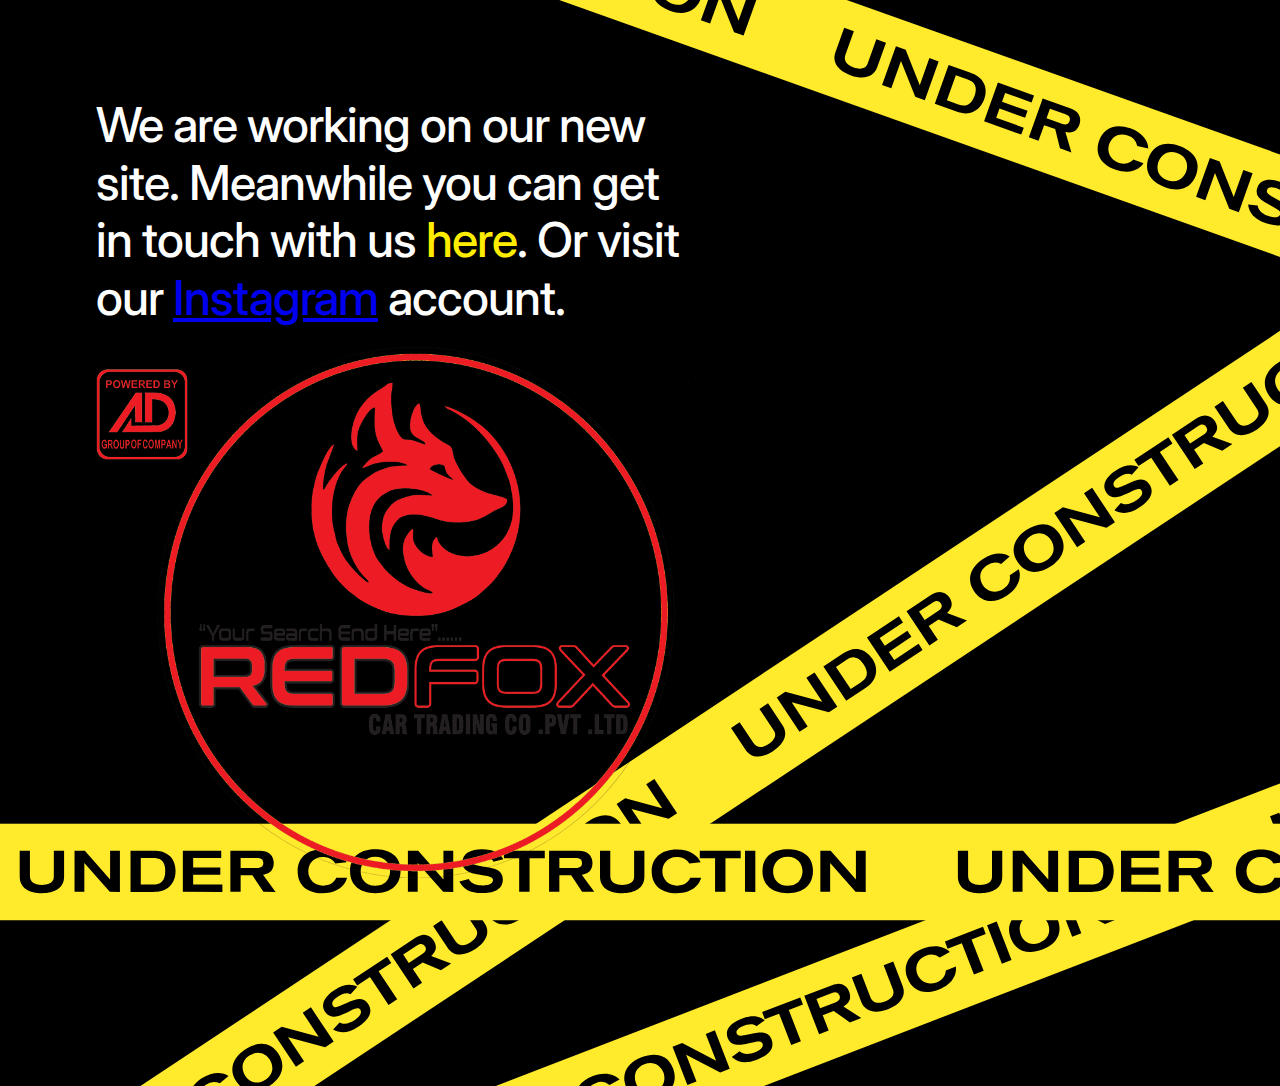
<file: index.html>
<!DOCTYPE html>
<html>

<head>
  <meta charset="utf-8">
  <meta name="viewport" content="width=device-width,initial-scale=1">
  <meta name="generator" content="RSD 5.0.3519 - Trial Version">
  <title>index</title>
  <link rel="stylesheet" href="framework/vanillacss/css/vanillacss.min.css">
  <link rel="stylesheet" href="framework/vanillacss/css/wireframe.min.css">
  <script>document.createElement( "picture" );</script>
  <script class="picturefill" async="async" src="framework/vanillacss/js/picturefill.min.js"></script>
  <link rel="stylesheet" href="https://fonts.googleapis.com/css?family=DM+Mono:500%7CDM+Sans%7CInter:500%7CJost:300,400,500">
  <link rel="stylesheet" href="styles/customizations/main.css">
</head>

<body>
  <section class="container hero-page-1">
    <div class="container container-text-page-1">
      <h1 class="heading-page-1"><span class="heading-text-1">We are working on our new site. Meanwhile you can get in touch with us <a title="" href="" class="heading-text-3">here</a>. Or visit our <a title="" href="" class="heading-text-2"></a><a title="" href="https://www.instagram.com/redfox_cars/">Instagram</a> account.</span><br></h1><div class="responsive-picture picture-1">
        <picture>
          <img alt="Placeholder Picture" width="1000" height="1106" src="./pictures/RFPNG.png" loading="lazy">
        </picture>
      </div>
    </div>
  </section>
  <script src="framework/vanillacss/js/jquery.min.js"></script>
  <script src="framework/vanillacss/js/outofview.js"></script>
</body>

</html>
</file>
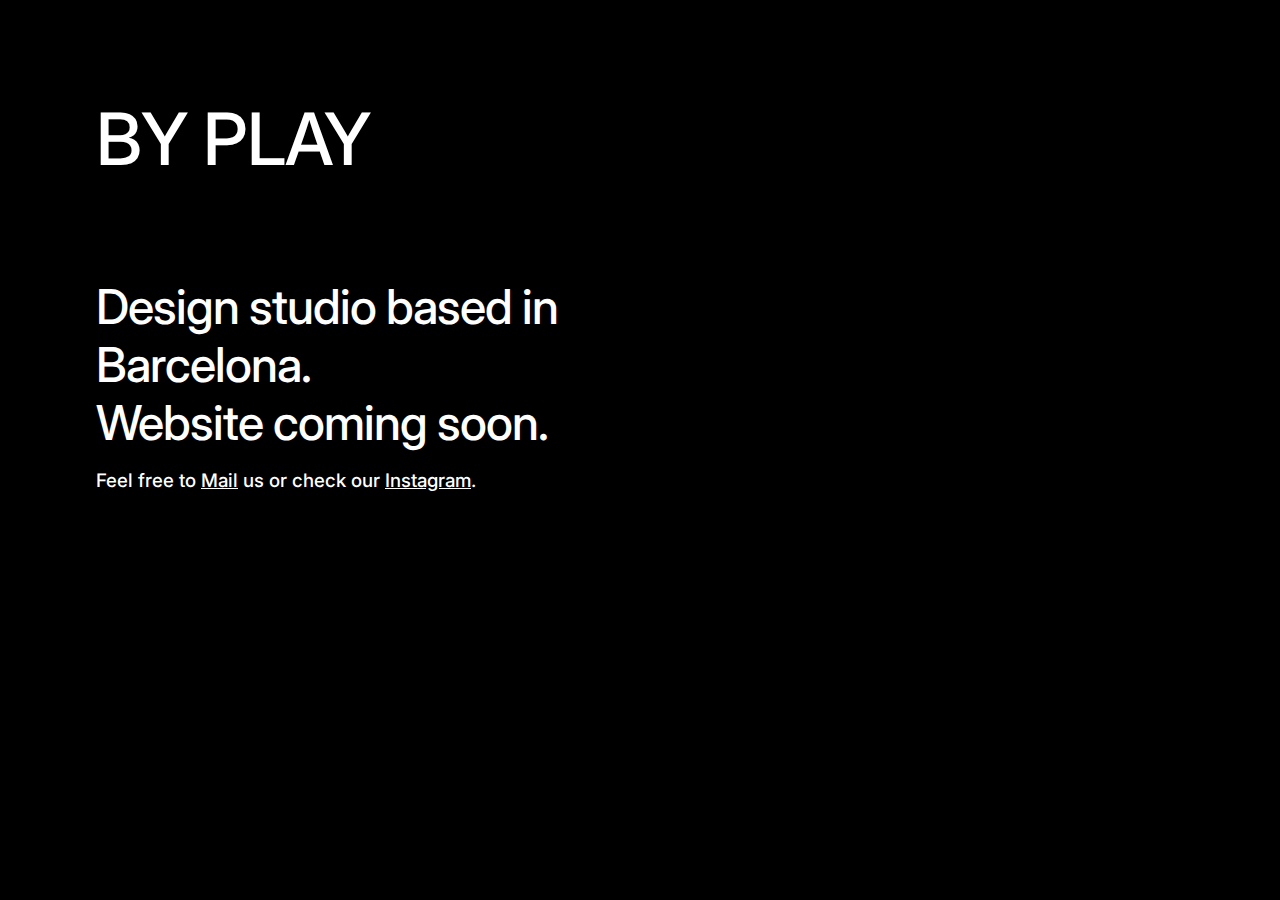
<file: page-2.html>
<!DOCTYPE html>
<html>

<head>
  <meta charset="utf-8">
  <meta name="viewport" content="width=device-width,initial-scale=1">
  <meta name="generator" content="RSD 5.0.3519 - Trial Version">
  <title>Page-2</title>
  <link rel="stylesheet" href="framework/vanillacss/css/vanillacss.min.css">
  <link rel="stylesheet" href="framework/vanillacss/css/wireframe.min.css">
  <script>document.createElement( "picture" );</script>
  <script class="picturefill" async="async" src="framework/vanillacss/js/picturefill.min.js"></script>
  <link rel="stylesheet" href="https://fonts.googleapis.com/css?family=DM+Mono:500%7CDM+Sans%7CInter:500%7CJost:300,400,500">
  <link rel="stylesheet" href="styles/customizations/main.css">
</head>

<body>
  <section class="container hero-page-2">
    <div class="container container-text-page-2">
      <h1 class="hero-heading-page-2"><span class="heading-text-1">BY PLAY</span><br></h1>
      <h2 class="hero-subheading-page-2">Design studio based in Barcelona.<br>Website coming soon.<br></h2>
      <h3 class="hero-text-page-2">Feel free to <a title="" href="" class="heading-text-4">Mail</a> us or check our <a title="" href="" class="heading-text-5">Instagram</a>.</h3>
    </div>
  </section>
  <script src="framework/vanillacss/js/jquery.min.js"></script>
  <script src="framework/vanillacss/js/outofview.js"></script>
</body>

</html>
</file>
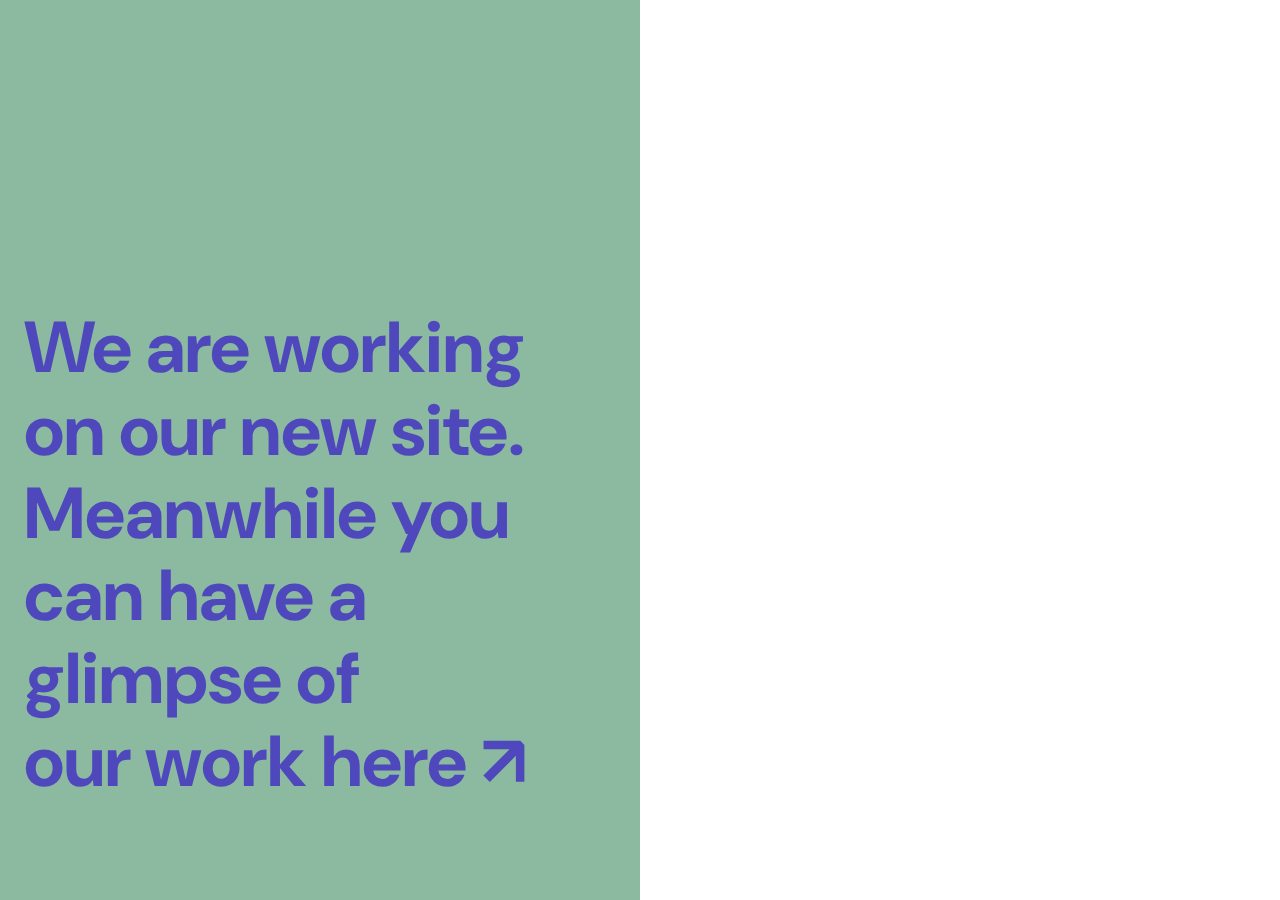
<file: page-3.html>
<!DOCTYPE html>
<html>

<head>
  <meta charset="utf-8">
  <meta name="viewport" content="width=device-width,initial-scale=1">
  <meta name="generator" content="RSD 5.0.3519 - Trial Version">
  <title>Page-3</title>
  <link rel="stylesheet" href="framework/vanillacss/css/vanillacss.min.css">
  <link rel="stylesheet" href="framework/vanillacss/css/wireframe.min.css">
  <script>document.createElement( "picture" );</script>
  <script class="picturefill" async="async" src="framework/vanillacss/js/picturefill.min.js"></script>
  <link rel="stylesheet" href="https://fonts.googleapis.com/css?family=DM+Mono:500%7CDM+Sans%7CInter:500%7CJost:300,400,500">
  <link rel="stylesheet" href="styles/customizations/main.css">
</head>

<body>
  <main class="container neutral-hero-container-right">
    <div class="container content-hero-page-3">
      <div class="container neutral-content-wrapper">
        <h1 class="hero-heading-page-3">We are working <br>on our new site. Meanwhile you can have a glimpse of<br>our work here ↗ <br></h1>
      </div>
    </div>
    <div class="container image-hero-1"></div>
  </main>
  <script src="framework/vanillacss/js/jquery.min.js"></script>
  <script src="framework/vanillacss/js/outofview.js"></script>
</body>

</html>
</file>
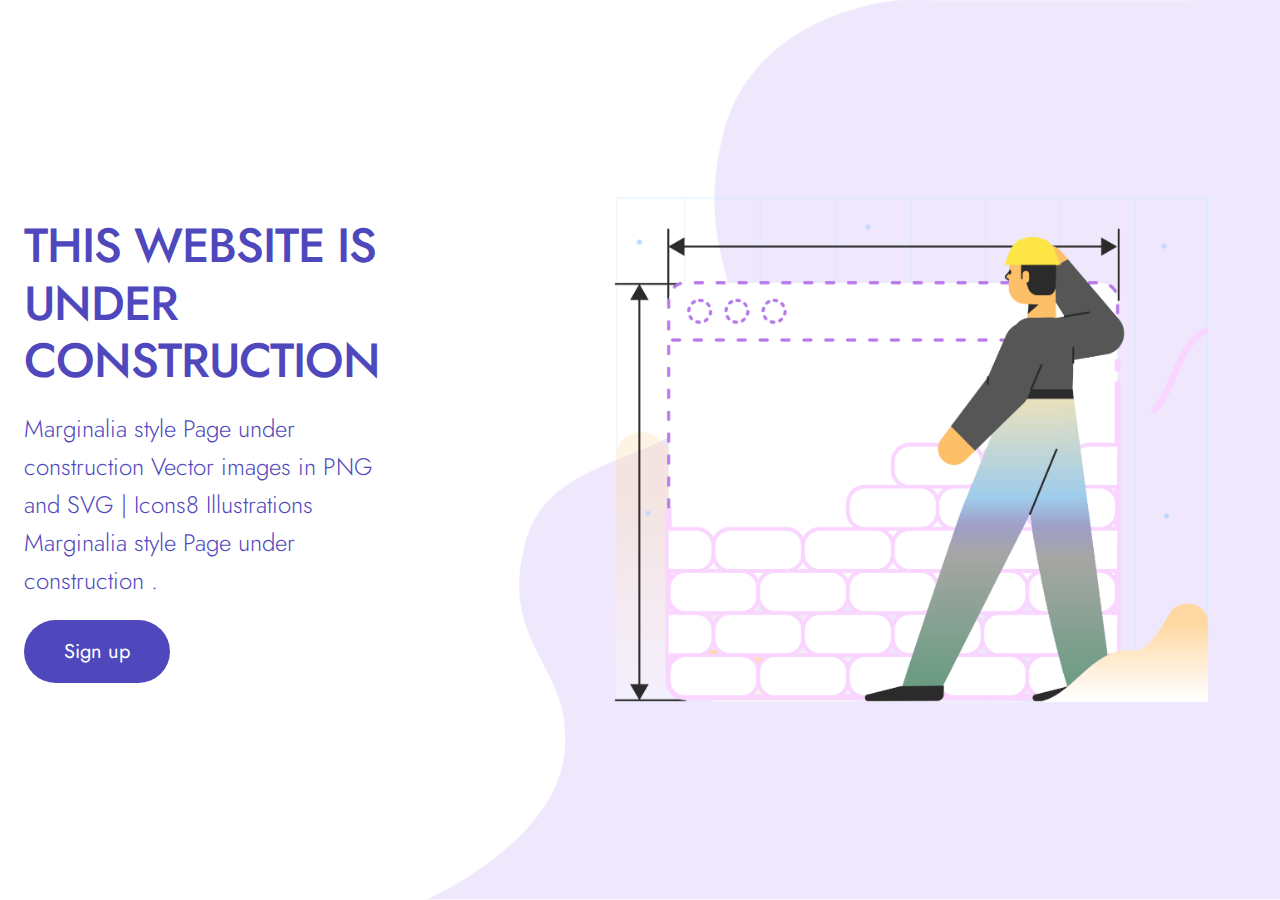
<file: page-5.html>
<!DOCTYPE html>
<html>

<head>
  <meta charset="utf-8">
  <meta name="viewport" content="width=device-width,initial-scale=1">
  <meta name="generator" content="RSD 5.0.3519 - Trial Version">
  <title>Page-5</title>
  <link rel="stylesheet" href="framework/vanillacss/css/vanillacss.min.css">
  <link rel="stylesheet" href="framework/vanillacss/css/wireframe.min.css">
  <script>document.createElement( "picture" );</script>
  <script class="picturefill" async="async" src="framework/vanillacss/js/picturefill.min.js"></script>
  <link rel="stylesheet" href="https://fonts.googleapis.com/css?family=DM+Mono:500%7CDM+Sans%7CInter:500%7CJost:300,400,500">
  <link rel="stylesheet" href="styles/customizations/main.css">
</head>

<body>
  <main class="container hero-container-5">
    <div class="container content-hero">
      <div class="container content-wrapper">
        <h1 class="heading-page-5">THIS WEBSITE IS <br>UNDER CONSTRUCTION<br></h1>
        <h2 class="subheading-page-5">Marginalia style Page under construction Vector images in PNG and SVG | Icons8 Illustrations Marginalia style Page under construction .</h2><a class="link-button button-link-1" role="button" href="#">Sign up</a>
      </div>
    </div>
    <div class="container image-hero-5"></div>
  </main>
  <script src="framework/vanillacss/js/jquery.min.js"></script>
  <script src="framework/vanillacss/js/outofview.js"></script>
</body>

</html>
</file>
<file: styles/customizations/main.css>
/* Text Elements */

h1 span.heading-text-1 {
  color: #fff;
}

h1 a.heading-text-2 {
  color: #ffed00;
  text-decoration: none;
}

h1 a.heading-text-3 {
  color: #ffed00;
  text-decoration: none;
}

h1.heading-page-1 {
  margin-top: 0;
  margin-bottom: 0;
  color: #000;
  text-shadow: #000 2px 2px 0;
  letter-spacing: -1px;
  font-weight: 500;
  font-size: 48px;
  font-family: 'Inter', sans-serif;
  line-height: 1.2;
}

h1.hero-heading-page-2 {
  margin-top: 0;
  margin-bottom: 0;
  color: #000;
  text-shadow: #000 2px 2px 0;
  letter-spacing: -1px;
  font-weight: 500;
  font-size: 72px;
  font-family: 'Inter', sans-serif;
  line-height: 1.2;
}

h1.hero-heading-page-3 {
  color: #4f48bd;
  font-size: 72px;
  font-family: 'DM Sans', sans-serif;
}

h1.hero-heading-page-4 {
  color: #fff;
  text-align: center;
  text-transform: uppercase;
  font-weight: 500;
  font-size: 72px;
  font-family: 'DM Mono', cursive;
}

h1.heading-page-5 {
  margin-top: 0;
  margin-bottom: 0;
  color: #4f48bd;
  letter-spacing: -1px;
  font-weight: 500;
  font-size: 48px;
  font-family: 'Jost', sans-serif;
  line-height: 1.2;
}

h2.hero-subheading-page-2 {
  margin-top: 96px;
  margin-bottom: 0;
  color: #fff;
  letter-spacing: -1px;
  font-weight: 500;
  font-size: 48px;
  font-family: 'Inter', 'Helvetica Neue', Helvetica, Arial, sans-serif;
  line-height: 1.2;
}

h2.subheading-page-5 {
  color: #4f48bd;
  font-weight: 300;
  font-family: 'Jost', sans-serif;
  line-height: 38px;
}

h3 a.heading-text-4 {
  color: #fff;
}

h3 a.heading-text-5 {
  color: #fff;
}

h3.hero-text-page-2 {
  color: #fff;
  font-weight: 500;
  font-family: 'Inter', sans-serif;
}

a.link-text.text-link-corner {
  position: static;
  top: 100px;
  color: #fff;
  text-decoration: none;
  text-transform: uppercase;
  font-size: 48px;
  font-family: 'DM Mono', cursive;
}

a.link-text.social-instagram.text-link-corner {
  position: absolute;
  top: 16px;
  left: 16px;
}

a.link-text.social-facebook.text-link-corner {
  position: absolute;
  top: auto;
  bottom: 16px;
  left: 16px;
}

a.link-text.social-email.text-link-corner {
  position: fixed;
  top: 16px;
  right: 16px;
}

a.link-text.social-linkedin.text-link-corner {
  position: absolute;
  top: auto;
  right: 16px;
  bottom: 16px;
}

/* Interaction Elements */

a.link-button.button-link-1 {
  padding: 20px 40px;
  border-radius: 50px;
  background-color: #4f48bd;
  color: #fff;
  text-decoration: none;
  font-size: 20px;
  font-family: 'Jost', sans-serif;
}

/* Layout Elements */

.container.neutral-content-wrapper {
  display: -webkit-box;
  display: -webkit-flex;
  display:    -moz-box;
  display: -ms-flexbox;
  display:         flex;
  -webkit-flex-direction: column;
      -ms-flex-direction: column;
          flex-direction: column;
  -ms-flex-pack: center;
  -ms-flex-align: start;
  margin-left: 0;
  padding-top: 48px;
  padding-bottom: 48px;
  max-width: 800px;

  -webkit-box-orient: vertical;
  -webkit-box-direction: normal;
     -moz-box-orient: vertical;
     -moz-box-direction: normal;
  -webkit-box-align: start;
  -webkit-align-items: flex-start;
     -moz-box-align: start;
          align-items: flex-start;
  -webkit-box-pack: center;
  -webkit-justify-content: center;
     -moz-box-pack: center;
          justify-content: center;
}

.container.image-hero-1 {
  background-image: url('https://cdn.coffeecupcloud.com/appresources/v1/common/background_online_image.png');
  background-attachment: scroll;
  background-position: center center;
  background-clip: border-box;
  background-origin: padding-box;
  background-size: cover;
  background-repeat: repeat;

  grid-area: image;
  background-blend-mode: normal;
}

.container.bg-content-size-container {
  display: -webkit-box;
  display: -webkit-flex;
  display:    -moz-box;
  display: -ms-flexbox;
  display:         flex;
  -ms-flex-pack: center;
  -ms-flex-align: center;
  min-height: 100vh;
  background-image: -webkit-linear-gradient(top, rgba(0, 0, 0, .5) 0%, rgba(0, 0, 0, .5) 100%);
  background-image:    -moz-linear-gradient(top, rgba(0, 0, 0, .5) 0%, rgba(0, 0, 0, .5) 100%);
  background-image:      -o-linear-gradient(top, rgba(0, 0, 0, .5) 0%, rgba(0, 0, 0, .5) 100%);
  background-image:         linear-gradient(180deg, rgba(0, 0, 0, .5) 0%, rgba(0, 0, 0, .5) 100%);
  background-attachment: scroll;
  background-position: left top;
  background-clip: border-box;
  background-origin: padding-box;
  background-size: auto auto;
  background-repeat: repeat;

  -webkit-box-align: center;
  -webkit-align-items: center;
     -moz-box-align: center;
          align-items: center;
  -webkit-box-pack: center;
  -webkit-justify-content: center;
     -moz-box-pack: center;
          justify-content: center;
  background-blend-mode: multiply;
}

.container.content-hero {
  display: -webkit-box;
  display: -webkit-flex;
  display:    -moz-box;
  display: -ms-flexbox;
  display:         flex;
  -ms-flex-pack: start;
  -ms-flex-align: center;
  padding-right: 24px;
  padding-left: 24px;
  background-color: #fff;

  grid-area: content;
  -webkit-box-align: center;
  -webkit-align-items: center;
     -moz-box-align: center;
          align-items: center;
  -webkit-box-pack: start;
  -webkit-justify-content: flex-start;
     -moz-box-pack: start;
          justify-content: flex-start;
}

.container.image-hero-5 {
  background-image: url('../../pictures/illustration.png');
  background-attachment: scroll;
  background-position: left center;
  background-clip: border-box;
  background-origin: padding-box;
  background-size: cover;
  background-repeat: repeat;

  grid-area: image;
  background-blend-mode: normal;
}

.container.hero-container-5 {
  display: grid;
  min-height: 100vh;
  background-color: #fff;

  grid-template-areas: 'content image';
  grid-template-columns: 1fr 2fr;
  grid-template-rows: auto;
}

.container.hero-page-1 {
  position: static;
  display: -webkit-box;
  display: -webkit-flex;
  display:    -moz-box;
  display: -ms-flexbox;
  display:         flex;
  -ms-flex-pack: start;
  -ms-flex-align: start;
  min-height: 100vh;
  background-color: #000;
  background-image: url('../../pictures/underconstruction_Mesa%20de%20trabajo%201-01.svg');
  background-attachment: scroll;
  background-position: left center;
  background-clip: border-box;
  background-origin: padding-box;
  background-size: cover;
  background-repeat: no-repeat;

  background-blend-mode: normal;
  -webkit-box-align: start;
  -webkit-align-items: flex-start;
     -moz-box-align: start;
          align-items: flex-start;
  -webkit-box-pack: start;
  -webkit-justify-content: flex-start;
     -moz-box-pack: start;
          justify-content: flex-start;
}

.container.container-text-page-1 {
  padding: 96px;
  max-width: 600px;
}

.container.hero-page-2 {
  display: -webkit-box;
  display: -webkit-flex;
  display:    -moz-box;
  display: -ms-flexbox;
  display:         flex;
  -ms-flex-pack: start;
  -ms-flex-align: start;
  min-height: 100vh;
  background-color: #000;
  background-image: none;
  background-attachment: scroll;
  background-position: left top;
  background-clip: border-box;
  background-origin: padding-box;
  background-size: 0 0;
  background-repeat: no-repeat;

  background-blend-mode: normal;
  -webkit-box-align: start;
  -webkit-align-items: flex-start;
     -moz-box-align: start;
          align-items: flex-start;
  -webkit-box-pack: start;
  -webkit-justify-content: flex-start;
     -moz-box-pack: start;
          justify-content: flex-start;
}

.container.container-text-page-2 {
  padding: 96px;
  max-width: 600px;
}

.container.content-hero-page-3 {
  display: -webkit-box;
  display: -webkit-flex;
  display:    -moz-box;
  display: -ms-flexbox;
  display:         flex;
  -ms-flex-pack: start;
  -ms-flex-align: end;
  padding-right: 24px;
  padding-left: 24px;
  background-color: #8bbaa0;

  grid-area: content;
  -webkit-box-align: end;
  -webkit-align-items: flex-end;
     -moz-box-align: end;
          align-items: flex-end;
  -webkit-box-pack: start;
  -webkit-justify-content: flex-start;
     -moz-box-pack: start;
          justify-content: flex-start;
}

.container.neutral-hero-container-right {
  display: grid;
  min-height: 100vh;

  grid-template-columns: repeat(2 , 1fr);
  grid-template-rows: auto;
  grid-template-areas: 'content image';
}

.container.content-wrapper {
  display: -webkit-box;
  display: -webkit-flex;
  display:    -moz-box;
  display: -ms-flexbox;
  display:         flex;
  -webkit-flex-direction: column;
      -ms-flex-direction: column;
          flex-direction: column;
  -ms-flex-pack: center;
  -ms-flex-align: start;
  margin-left: 0;
  padding-top: 48px;
  padding-bottom: 48px;
  max-width: 800px;

  -webkit-box-orient: vertical;
  -webkit-box-direction: normal;
     -moz-box-orient: vertical;
     -moz-box-direction: normal;
  -webkit-box-align: start;
  -webkit-align-items: flex-start;
     -moz-box-align: start;
          align-items: flex-start;
  -webkit-box-pack: center;
  -webkit-justify-content: center;
     -moz-box-pack: center;
          justify-content: center;
}

div.responsive-picture.picture-1 {
  display: inline;
  -moz-box-sizing: content-box;
       box-sizing: content-box;
  width: 100%;
  background-image: none;
  background-attachment: scroll;
  background-position: left top;
  background-clip: border-box;
  background-origin: padding-box;
  background-size: 0 0;
  background-repeat: no-repeat;

  background-blend-mode: normal;
}

@media screen and (max-width: 79.9375rem) {
  /* Text Elements */

  h1.hero-heading-page-3 {
    font-size: 5.74vw;
  }
}

@media screen and (max-width: 60rem) {
  /* Text Elements */

  h1.heading-page-1 {
    font-size: 48px;
  }

  h1.hero-heading-page-3 {
    font-size: 56px;
  }

  h1.heading-page-5 {
    font-size: 72px;
  }

  /* Layout Elements */

  .container.neutral-content-wrapper {
    margin-top: 16px;
    margin-left: 0;
  }

  .container.hero-container-5 {
    grid-template-areas: 'image' 'content';
    grid-template-rows: repeat(2 , minmax(50vh, auto));
    grid-template-columns: minmax(100%, 1px);
  }

  .container.content-wrapper {
    margin-top: 16px;
    margin-left: 0;
  }
}

@media screen and (max-width: 48rem) {
  /* Text Elements */

  h1.hero-heading-page-3 {
    font-size: 48px;
  }

  h1.hero-heading-page-4 {
    font-size: 48px;
  }

  h1.heading-page-5 {
    font-size: 9.54vw;
  }

  a.link-text.text-link-corner {
    font-size: 28px;
  }

  /* Layout Elements */

  .container.neutral-hero-container-right {
    grid-template-areas: 'image' 'content';
    grid-template-rows: minmax(60vh, auto) auto;
    grid-template-columns: 1fr;
  }

  .container.container-text-page-1 {
    padding-right: 24px;
    padding-left: 24px;
  }

  .container.hero-page-1 {
    background-position: 25% center;
    background-size: cover;
  }
}

@media screen and (max-width: 35.3125rem) {
  /* Text Elements */

  h1.heading-page-1 {
    font-size: 32px;
  }

  h1.hero-heading-page-2 {
    font-size: 32px;
  }

  h1.hero-heading-page-3 {
    font-size: 8.73vw;
  }

  h1.heading-page-5 {
    font-size: 32px;
  }

  h2.hero-subheading-page-2 {
    letter-spacing: -1px;
    font-size: 5.72vw;
  }

  /* Layout Elements */

  .container.content-hero {
    padding-right: 16px;
    padding-left: 16px;
  }

  .container.container-text-page-1 {
    padding-right: 48px;
    padding-left: 48px;
  }

  .container.container-text-page-2 {
    padding-right: 48px;
    padding-left: 48px;
  }

  .container.content-hero-page-3 {
    padding-right: 16px;
    padding-left: 16px;
  }

  .container.image-hero-5 {
    background-position: center center;
  }
}

@media screen and (max-width: 20rem) {
  /* Text Elements */

  h1.heading-page-1 {
    font-size: 32px;
    line-height: 1.1;
  }

  h1.hero-heading-page-2 {
    font-size: 32px;
    line-height: 1.1;
  }

  h1.hero-heading-page-3 {
    font-size: 28px;
  }

  h1.heading-page-5 {
    font-size: 32px;
    line-height: 1.1;
  }

  h2.hero-subheading-page-2 {
    letter-spacing: -1px;
    font-size: 20px;
  }

  a.link-text.text-link-corner {
    font-size: 24px;
  }
}
</file>
<file: framework/vanillacss/css/vanillacss.min.css>
/************************ Icons ******************************/@font-face { font-family: 'coffeecup-font-icons'; src: url('../fonts/coffeecup-font-icons.eot?nxsgkh'); src: url('../fonts/coffeecup-font-icons.eot?nxsgkh#iefix') format('embedded-opentype'), url('../fonts/coffeecup-font-icons.woff?nxsgkh') format('woff'), url('../fonts/coffeecup-font-icons.ttf?nxsgkh') format('truetype'), url('../fonts/coffeecup-font-icons.svg?nxsgkh#coffeecup-font-icons') format('svg'); font-weight: normal; font-style: normal;}[class*="coffeecup-icons-"] { font-family: 'coffeecup-font-icons'; speak: none; font-weight: normal; font-style: normal; text-decoration: inherit; -webkit-font-smoothing: antialiased; display: inline; width: auto; height: auto; line-height: 1.7; vertical-align: baseline; background-image: none; background-position: 0% 0%; background-repeat: repeat; margin-top: 0;}[class*="coffeecup-icons-"]:before { text-decoration: inherit; display: inline-block; speak: none;}/* makes sure icons active on rollover in links */a [class*="coffeecup-icons-"] { display: inline-block;}/* makes the font 33% larger relative to the icon container */.coffeecup-icons-large:before { vertical-align: -10%; font-size: 1.3333333333333333em;}.button [class^="coffeecup-icons-"],.button [class*=" coffeecup-icons-"],.nav [class^="coffeecup-icons-"],.nav [class*=" coffeecup-icons-"] { display: inline; /* keeps button heights with and without icons the same */}.button [class^="coffeecup-icons-"].coffeecup-icons-large,.button [class*=" coffeecup-icons-"].coffeecup-icons-large,.nav [class^="coffeecup-icons-"].coffeecup-icons-large,.nav [class*=" coffeecup-icons-"].coffeecup-icons-large { line-height: .9em;}.button [class^="coffeecup-icons-"].coffeecup-icons-spin,.button [class*=" coffeecup-icons-"].coffeecup-icons-spin,.nav [class^="coffeecup-icons-"].coffeecup-icons-spin,.nav [class*=" coffeecup-icons-"].coffeecup-icons-spin { display: inline-block;}li [class^="coffeecup-icons-"],li [class*=" coffeecup-icons-"],.nav li [class^="coffeecup-icons-"],.nav li [class*=" coffeecup-icons-"] { display: inline-block; width: 1.25em; text-align: center;}li [class^="coffeecup-icons-"].coffeecup-icons-large,li [class*=" coffeecup-icons-"].coffeecup-icons-large,.nav li [class^="coffeecup-icons-"].coffeecup-icons-large,.nav li [class*=" coffeecup-icons-"].coffeecup-icons-large { /* increased font size for coffeecup-icons-large */ width: 1.5625em;}ul.icons { list-style-type: none; text-indent: -0.75em;}ul.icons li [class^="coffeecup-icons-"],ul.icons li [class*=" coffeecup-icons-"] { width: .75em;}.coffeecup-icons-muted { color: #eeeeee;}.coffeecup-icons-border { border: solid 1px #eeeeee; padding: .2em .25em .15em; -o-border-radius: 3px; -ms-border-radius: 3px; -moz-border-radius: 3px; -webkit-border-radius: 3px; border-radius: 3px; -moz-background-clip: padding; -webkit-background-clip: padding-box; background-clip: padding-box;}.coffeecup-icons-2x { font-size: 2em;}.coffeecup-icons-2x.coffeecup-icons-border { border-width: 2px; -o-border-radius: 0.25em; -ms-border-radius: 0.25em; -moz-border-radius: 0.25em; -webkit-border-radius: 0.25em; border-radius: 0.25em; -moz-background-clip: padding; -webkit-background-clip: padding-box; background-clip: padding-box;}.coffeecup-icons-3x { font-size: 3em;}.coffeecup-icons-3x.coffeecup-icons-border { border-width: 3px; -o-border-radius: 0.3125em; -ms-border-radius: 0.3125em; -moz-border-radius: 0.3125em; -webkit-border-radius: 0.3125em; border-radius: 0.3125em; -moz-background-clip: padding; -webkit-background-clip: padding-box; background-clip: padding-box;}.coffeecup-icons-4x { font-size: 4em;}.coffeecup-icons-4x.coffeecup-icons-border { border-width: 4px; -o-border-radius: 0.375em; -ms-border-radius: 0.375em; -moz-border-radius: 0.375em; -webkit-border-radius: 0.375em; border-radius: 0.375em; -moz-background-clip: padding; -webkit-background-clip: padding-box; background-clip: padding-box;}[class^="coffeecup-icons-"].left,[class*=" coffeecup-icons-"].left { margin-right: 0.3em;}[class^="coffeecup-icons-"].right,[class*=" coffeecup-icons-"].right { margin-left: 0.3em;}.button [class^="coffeecup-icons-"].left.coffeecup-icons-2x,.button [class^="coffeecup-icons-"].right.coffeecup-icons-2x,.button [class*=" coffeecup-icons-"].left.coffeecup-icons-2x,.button [class*=" coffeecup-icons-"].right.coffeecup-icons-2x { margin-top: 0.18em;}.button [class^="coffeecup-icons-"].coffeecup-icons-spin.coffeecup-icons-large,.button [class*=" coffeecup-icons-"].coffeecup-icons-spin.coffeecup-icons-large { line-height: 0.8em;}.button.small [class^="coffeecup-icons-"].left.coffeecup-icons-2x,.button.small [class^="coffeecup-icons-"].right.coffeecup-icons-2x,.button.small [class*=" coffeecup-icons-"].left.coffeecup-icons-2x,.button.small [class*=" coffeecup-icons-"].right.coffeecup-icons-2x { margin-top: 0.25em;}.button.large [class^="coffeecup-icons-"],.button.large [class*=" coffeecup-icons-"] { margin-top: 0;}.button.large [class^="coffeecup-icons-"].left.coffeecup-icons-2x,.button.large [class^="coffeecup-icons-"].right.coffeecup-icons-2x,.button.large [class*=" coffeecup-icons-"].left.coffeecup-icons-2x,.button.large [class*=" coffeecup-icons-"].right.coffeecup-icons-2x { margin-top: .005em;}.button.large [class^="coffeecup-icons-"].left.coffeecup-icons-2x,.button.large [class*=" coffeecup-icons-"].left.coffeecup-icons-2x { margin-right: 0.2em;}.button.large [class^="coffeecup-icons-"].right.coffeecup-icons-2x,.button.large [class*=" coffeecup-icons-"].right.coffeecup-icons-2x { margin-left: 0.2em;}.coffeecup-icons-spin { display: inline-block; -moz-animation: spin 2s infinite linear; -o-animation: spin 2s infinite linear; -webkit-animation: spin 2s infinite linear; animation: spin 2s infinite linear;}@-moz-keyframes spin { 0% { -moz-transform: rotate(0deg); } 100% { -moz-transform: rotate(359deg); }}@-webkit-keyframes spin { 0% { -webkit-transform: rotate(0deg); } 100% { -webkit-transform: rotate(359deg); }}@-o-keyframes spin { 0% { -o-transform: rotate(0deg); } 100% { -o-transform: rotate(359deg); }}@-ms-keyframes spin { 0% { -ms-transform: rotate(0deg); } 100% { -ms-transform: rotate(359deg); }}@keyframes spin { 0% { transform: rotate(0deg); } 100% { transform: rotate(359deg); }}@-moz-document url-prefix() { .coffeecup-icons-spin { height: 0.9em; } .btn .coffeecup-icons-spin { height: auto; } .coffeecup-icons-spin.coffeecup-icons-large { height: 1.25em; } .btn .coffeecup-icons-spin.coffeecup-icons-large { height: 0.75em; }}.coffeecup-icons-home:before { content: "\e900";}.coffeecup-icons-home2:before { content: "\e901";}.coffeecup-icons-home3:before { content: "\e902";}.coffeecup-icons-home4:before { content: "\e903";}.coffeecup-icons-home5:before { content: "\e904";}.coffeecup-icons-home6:before { content: "\e905";}.coffeecup-icons-home7:before { content: "\e906";}.coffeecup-icons-home8:before { content: "\e907";}.coffeecup-icons-home9:before { content: "\e908";}.coffeecup-icons-office:before { content: "\e909";}.coffeecup-icons-city:before { content: "\e90a";}.coffeecup-icons-newspaper:before { content: "\e90b";}.coffeecup-icons-magazine:before { content: "\e90c";}.coffeecup-icons-design:before { content: "\e90d";}.coffeecup-icons-pencil:before { content: "\e90e";}.coffeecup-icons-pencil2:before { content: "\e90f";}.coffeecup-icons-pencil3:before { content: "\e910";}.coffeecup-icons-pencil4:before { content: "\e911";}.coffeecup-icons-pencil5:before { content: "\e912";}.coffeecup-icons-pencil6:before { content: "\e913";}.coffeecup-icons-pencil7:before { content: "\e914";}.coffeecup-icons-eraser:before { content: "\e915";}.coffeecup-icons-eraser2:before { content: "\e916";}.coffeecup-icons-eraser3:before { content: "\e917";}.coffeecup-icons-quill:before { content: "\e918";}.coffeecup-icons-quill2:before { content: "\e919";}.coffeecup-icons-quill3:before { content: "\e91a";}.coffeecup-icons-quill4:before { content: "\e91b";}.coffeecup-icons-pen:before { content: "\e91c";}.coffeecup-icons-pen-plus:before { content: "\e91d";}.coffeecup-icons-pen-minus:before { content: "\e91e";}.coffeecup-icons-pen2:before { content: "\e91f";}.coffeecup-icons-pen3:before { content: "\e920";}.coffeecup-icons-pen4:before { content: "\e921";}.coffeecup-icons-pen5:before { content: "\e922";}.coffeecup-icons-marker:before { content: "\e923";}.coffeecup-icons-marker2:before { content: "\e924";}.coffeecup-icons-blog:before { content: "\e925";}.coffeecup-icons-blog2:before { content: "\e926";}.coffeecup-icons-pen6:before { content: "\e927";}.coffeecup-icons-brush:before { content: "\e928";}.coffeecup-icons-spray:before { content: "\e929";}.coffeecup-icons-palette:before { content: "\e92a";}.coffeecup-icons-palette2:before { content: "\e92b";}.coffeecup-icons-color-sampler:before { content: "\e92c";}.coffeecup-icons-toggle:before { content: "\e92d";}.coffeecup-icons-bucket:before { content: "\e92e";}.coffeecup-icons-bucket2:before { content: "\e92f";}.coffeecup-icons-gradient:before { content: "\e930";}.coffeecup-icons-eyedropper:before { content: "\e931";}.coffeecup-icons-eyedropper2:before { content: "\e932";}.coffeecup-icons-eyedropper3:before { content: "\e933";}.coffeecup-icons-droplet:before { content: "\e934";}.coffeecup-icons-droplet2:before { content: "\e935";}.coffeecup-icons-droplet-contrast:before { content: "\e936";}.coffeecup-icons-color-clear:before { content: "\e937";}.coffeecup-icons-paint-format:before { content: "\e938";}.coffeecup-icons-stamp:before { content: "\e939";}.coffeecup-icons-images:before { content: "\e93a";}.coffeecup-icons-image:before { content: "\e93b";}.coffeecup-icons-image2:before { content: "\e93c";}.coffeecup-icons-image-compare:before { content: "\e93d";}.coffeecup-icons-images2:before { content: "\e93e";}.coffeecup-icons-image3:before { content: "\e93f";}.coffeecup-icons-images3:before { content: "\e940";}.coffeecup-icons-image4:before { content: "\e941";}.coffeecup-icons-image5:before { content: "\e942";}.coffeecup-icons-image6:before { content: "\e943";}.coffeecup-icons-camera:before { content: "\e944";}.coffeecup-icons-camera2:before { content: "\e945";}.coffeecup-icons-camera3:before { content: "\e946";}.coffeecup-icons-shutter:before { content: "\e947";}.coffeecup-icons-headphones:before { content: "\e948";}.coffeecup-icons-headset:before { content: "\e949";}.coffeecup-icons-music:before { content: "\e94a";}.coffeecup-icons-music2:before { content: "\e94b";}.coffeecup-icons-music3:before { content: "\e94c";}.coffeecup-icons-music4:before { content: "\e94d";}.coffeecup-icons-music5:before { content: "\e94e";}.coffeecup-icons-music6:before { content: "\e94f";}.coffeecup-icons-album:before { content: "\e950";}.coffeecup-icons-cassette:before { content: "\e951";}.coffeecup-icons-tape:before { content: "\e952";}.coffeecup-icons-piano:before { content: "\e953";}.coffeecup-icons-guitar:before { content: "\e954";}.coffeecup-icons-trumpet:before { content: "\e955";}.coffeecup-icons-speakers:before { content: "\e956";}.coffeecup-icons-play:before { content: "\e957";}.coffeecup-icons-play2:before { content: "\e958";}.coffeecup-icons-clapboard-play:before { content: "\e959";}.coffeecup-icons-clapboard:before { content: "\e95a";}.coffeecup-icons-media:before { content: "\e95b";}.coffeecup-icons-presentation:before { content: "\e95c";}.coffeecup-icons-movie:before { content: "\e95d";}.coffeecup-icons-film:before { content: "\e95e";}.coffeecup-icons-film2:before { content: "\e95f";}.coffeecup-icons-film3:before { content: "\e960";}.coffeecup-icons-film4:before { content: "\e961";}.coffeecup-icons-video-camera:before { content: "\e962";}.coffeecup-icons-video-camera2:before { content: "\e963";}.coffeecup-icons-video-camera-slash:before { content: "\e964";}.coffeecup-icons-video-camera3:before { content: "\e965";}.coffeecup-icons-video-camera4:before { content: "\e966";}.coffeecup-icons-video-camera-slash2:before { content: "\e967";}.coffeecup-icons-video-camera5:before { content: "\e968";}.coffeecup-icons-recording:before { content: "\e969";}.coffeecup-icons-dice:before { content: "\e96a";}.coffeecup-icons-gamepad:before { content: "\e96b";}.coffeecup-icons-gamepad2:before { content: "\e96c";}.coffeecup-icons-gamepad3:before { content: "\e96d";}.coffeecup-icons-pacman:before { content: "\e96e";}.coffeecup-icons-spades:before { content: "\e96f";}.coffeecup-icons-clubs:before { content: "\e970";}.coffeecup-icons-diamonds:before { content: "\e971";}.coffeecup-icons-chess-king:before { content: "\e972";}.coffeecup-icons-chess-queen:before { content: "\e973";}.coffeecup-icons-chess-rook:before { content: "\e974";}.coffeecup-icons-chess-bishop:before { content: "\e975";}.coffeecup-icons-chess-knight:before { content: "\e976";}.coffeecup-icons-chess-pawn:before { content: "\e977";}.coffeecup-icons-chess:before { content: "\e978";}.coffeecup-icons-bullhorn:before { content: "\e979";}.coffeecup-icons-megaphone:before { content: "\e97a";}.coffeecup-icons-new:before { content: "\e97b";}.coffeecup-icons-connection:before { content: "\e97c";}.coffeecup-icons-connection2:before { content: "\e97d";}.coffeecup-icons-connection3:before { content: "\e97e";}.coffeecup-icons-connection4:before { content: "\e97f";}.coffeecup-icons-podcast:before { content: "\e980";}.coffeecup-icons-station:before { content: "\e981";}.coffeecup-icons-station2:before { content: "\e982";}.coffeecup-icons-antenna:before { content: "\e983";}.coffeecup-icons-satellite-dish:before { content: "\e984";}.coffeecup-icons-satellite-dish2:before { content: "\e985";}.coffeecup-icons-feed:before { content: "\e986";}.coffeecup-icons-podcast2:before { content: "\e987";}.coffeecup-icons-antenna2:before { content: "\e988";}.coffeecup-icons-mic:before { content: "\e989";}.coffeecup-icons-mic-off:before { content: "\e98a";}.coffeecup-icons-mic2:before { content: "\e98b";}.coffeecup-icons-mic-off2:before { content: "\e98c";}.coffeecup-icons-mic3:before { content: "\e98d";}.coffeecup-icons-mic4:before { content: "\e98e";}.coffeecup-icons-mic5:before { content: "\e98f";}.coffeecup-icons-book:before { content: "\e990";}.coffeecup-icons-book2:before { content: "\e991";}.coffeecup-icons-book-play:before { content: "\e992";}.coffeecup-icons-book3:before { content: "\e993";}.coffeecup-icons-bookmark:before { content: "\e994";}.coffeecup-icons-books:before { content: "\e995";}.coffeecup-icons-archive:before { content: "\e996";}.coffeecup-icons-reading:before { content: "\e997";}.coffeecup-icons-library:before { content: "\e998";}.coffeecup-icons-library2:before { content: "\e999";}.coffeecup-icons-graduation:before { content: "\e99a";}.coffeecup-icons-file-text:before { content: "\e99b";}.coffeecup-icons-profile:before { content: "\e99c";}.coffeecup-icons-file-empty:before { content: "\e99d";}.coffeecup-icons-file-empty2:before { content: "\e99e";}.coffeecup-icons-files-empty:before { content: "\e99f";}.coffeecup-icons-files-empty2:before { content: "\e9a0";}.coffeecup-icons-file-plus:before { content: "\e9a1";}.coffeecup-icons-file-plus2:before { content: "\e9a2";}.coffeecup-icons-file-minus:before { content: "\e9a3";}.coffeecup-icons-file-minus2:before { content: "\e9a4";}.coffeecup-icons-file-download:before { content: "\e9a5";}.coffeecup-icons-file-download2:before { content: "\e9a6";}.coffeecup-icons-file-upload:before { content: "\e9a7";}.coffeecup-icons-file-upload2:before { content: "\e9a8";}.coffeecup-icons-file-check:before { content: "\e9a9";}.coffeecup-icons-file-check2:before { content: "\e9aa";}.coffeecup-icons-file-eye:before { content: "\e9ab";}.coffeecup-icons-file-eye2:before { content: "\e9ac";}.coffeecup-icons-file-text2:before { content: "\e9ad";}.coffeecup-icons-file-text3:before { content: "\e9ae";}.coffeecup-icons-file-picture:before { content: "\e9af";}.coffeecup-icons-file-picture2:before { content: "\e9b0";}.coffeecup-icons-file-music:before { content: "\e9b1";}.coffeecup-icons-file-music2:before { content: "\e9b2";}.coffeecup-icons-file-play:before { content: "\e9b3";}.coffeecup-icons-file-play2:before { content: "\e9b4";}.coffeecup-icons-file-video:before { content: "\e9b5";}.coffeecup-icons-file-video2:before { content: "\e9b6";}.coffeecup-icons-copy:before { content: "\e9b7";}.coffeecup-icons-copy2:before { content: "\e9b8";}.coffeecup-icons-file-zip:before { content: "\e9b9";}.coffeecup-icons-file-zip2:before { content: "\e9ba";}.coffeecup-icons-file-xml:before { content: "\e9bb";}.coffeecup-icons-file-xml2:before { content: "\e9bc";}.coffeecup-icons-file-css:before { content: "\e9bd";}.coffeecup-icons-file-css2:before { content: "\e9be";}.coffeecup-icons-file-presentation:before { content: "\e9bf";}.coffeecup-icons-file-presentation2:before { content: "\e9c0";}.coffeecup-icons-file-stats:before { content: "\e9c1";}.coffeecup-icons-file-stats2:before { content: "\e9c2";}.coffeecup-icons-file-locked:before { content: "\e9c3";}.coffeecup-icons-file-locked2:before { content: "\e9c4";}.coffeecup-icons-file-spreadsheet:before { content: "\e9c5";}.coffeecup-icons-file-spreadsheet2:before { content: "\e9c6";}.coffeecup-icons-copy3:before { content: "\e9c7";}.coffeecup-icons-copy4:before { content: "\e9c8";}.coffeecup-icons-paste:before { content: "\e9c9";}.coffeecup-icons-paste2:before { content: "\e9ca";}.coffeecup-icons-paste3:before { content: "\e9cb";}.coffeecup-icons-paste4:before { content: "\e9cc";}.coffeecup-icons-stack:before { content: "\e9cd";}.coffeecup-icons-stack2:before { content: "\e9ce";}.coffeecup-icons-stack3:before { content: "\e9cf";}.coffeecup-icons-folder:before { content: "\e9d0";}.coffeecup-icons-folder-search:before { content: "\e9d1";}.coffeecup-icons-folder-download:before { content: "\e9d2";}.coffeecup-icons-folder-upload:before { content: "\e9d3";}.coffeecup-icons-folder-plus:before { content: "\e9d4";}.coffeecup-icons-folder-plus2:before { content: "\e9d5";}.coffeecup-icons-folder-minus:before { content: "\e9d6";}.coffeecup-icons-folder-minus2:before { content: "\e9d7";}.coffeecup-icons-folder-check:before { content: "\e9d8";}.coffeecup-icons-folder-heart:before { content: "\e9d9";}.coffeecup-icons-folder-remove:before { content: "\e9da";}.coffeecup-icons-folder2:before { content: "\e9db";}.coffeecup-icons-folder-open:before { content: "\e9dc";}.coffeecup-icons-folder3:before { content: "\e9dd";}.coffeecup-icons-folder4:before { content: "\e9de";}.coffeecup-icons-folder-plus3:before { content: "\e9df";}.coffeecup-icons-folder-minus3:before { content: "\e9e0";}.coffeecup-icons-folder-plus4:before { content: "\e9e1";}.coffeecup-icons-folder-minus4:before { content: "\e9e2";}.coffeecup-icons-folder-download2:before { content: "\e9e3";}.coffeecup-icons-folder-upload2:before { content: "\e9e4";}.coffeecup-icons-folder-download3:before { content: "\e9e5";}.coffeecup-icons-folder-upload3:before { content: "\e9e6";}.coffeecup-icons-folder5:before { content: "\e9e7";}.coffeecup-icons-folder-open2:before { content: "\e9e8";}.coffeecup-icons-folder6:before { content: "\e9e9";}.coffeecup-icons-folder-open3:before { content: "\e9ea";}.coffeecup-icons-certificate:before { content: "\e9eb";}.coffeecup-icons-cc:before { content: "\e9ec";}.coffeecup-icons-price-tag:before { content: "\e9ed";}.coffeecup-icons-price-tag2:before { content: "\e9ee";}.coffeecup-icons-price-tags:before { content: "\e9ef";}.coffeecup-icons-price-tag3:before { content: "\e9f0";}.coffeecup-icons-price-tags2:before { content: "\e9f1";}.coffeecup-icons-price-tag4:before { content: "\e9f2";}.coffeecup-icons-price-tags3:before { content: "\e9f3";}.coffeecup-icons-price-tag5:before { content: "\e9f4";}.coffeecup-icons-price-tags4:before { content: "\e9f5";}.coffeecup-icons-barcode:before { content: "\e9f6";}.coffeecup-icons-barcode2:before { content: "\e9f7";}.coffeecup-icons-qrcode:before { content: "\e9f8";}.coffeecup-icons-ticket:before { content: "\e9f9";}.coffeecup-icons-ticket2:before { content: "\e9fa";}.coffeecup-icons-theater:before { content: "\e9fb";}.coffeecup-icons-store:before { content: "\e9fc";}.coffeecup-icons-store2:before { content: "\e9fd";}.coffeecup-icons-cart:before { content: "\e9fe";}.coffeecup-icons-cart2:before { content: "\e9ff";}.coffeecup-icons-cart3:before { content: "\ea00";}.coffeecup-icons-cart4:before { content: "\ea01";}.coffeecup-icons-cart5:before { content: "\ea02";}.coffeecup-icons-cart-add:before { content: "\ea03";}.coffeecup-icons-cart-add2:before { content: "\ea04";}.coffeecup-icons-cart-remove:before { content: "\ea05";}.coffeecup-icons-basket:before { content: "\ea06";}.coffeecup-icons-bag:before { content: "\ea07";}.coffeecup-icons-bag2:before { content: "\ea08";}.coffeecup-icons-percent:before { content: "\ea09";}.coffeecup-icons-coins:before { content: "\ea0a";}.coffeecup-icons-coin-dollar:before { content: "\ea0b";}.coffeecup-icons-coin-euro:before { content: "\ea0c";}.coffeecup-icons-coin-pound:before { content: "\ea0d";}.coffeecup-icons-coin-yen:before { content: "\ea0e";}.coffeecup-icons-piggy-bank:before { content: "\ea0f";}.coffeecup-icons-wallet:before { content: "\ea10";}.coffeecup-icons-cash:before { content: "\ea11";}.coffeecup-icons-cash2:before { content: "\ea12";}.coffeecup-icons-cash3:before { content: "\ea13";}.coffeecup-icons-cash4:before { content: "\ea14";}.coffeecup-icons-credit-card:before { content: "\ea15";}.coffeecup-icons-credit-card2:before { content: "\ea16";}.coffeecup-icons-calculator:before { content: "\ea17";}.coffeecup-icons-calculator2:before { content: "\ea18";}.coffeecup-icons-calculator3:before { content: "\ea19";}.coffeecup-icons-chip:before { content: "\ea1a";}.coffeecup-icons-lifebuoy:before { content: "\ea1b";}.coffeecup-icons-phone:before { content: "\ea1c";}.coffeecup-icons-phone2:before { content: "\ea1d";}.coffeecup-icons-phone-slash:before { content: "\ea1e";}.coffeecup-icons-phone-wave:before { content: "\ea1f";}.coffeecup-icons-phone-plus:before { content: "\ea20";}.coffeecup-icons-phone-minus:before { content: "\ea21";}.coffeecup-icons-phone-plus2:before { content: "\ea22";}.coffeecup-icons-phone-minus2:before { content: "\ea23";}.coffeecup-icons-phone-incoming:before { content: "\ea24";}.coffeecup-icons-phone-outgoing:before { content: "\ea25";}.coffeecup-icons-phone3:before { content: "\ea26";}.coffeecup-icons-phone-slash2:before { content: "\ea27";}.coffeecup-icons-phone-wave2:before { content: "\ea28";}.coffeecup-icons-phone-hang-up:before { content: "\ea29";}.coffeecup-icons-phone-hang-up2:before { content: "\ea2a";}.coffeecup-icons-address-book:before { content: "\ea2b";}.coffeecup-icons-address-book2:before { content: "\ea2c";}.coffeecup-icons-address-book3:before { content: "\ea2d";}.coffeecup-icons-notebook:before { content: "\ea2e";}.coffeecup-icons-at-sign:before { content: "\ea2f";}.coffeecup-icons-envelop:before { content: "\ea30";}.coffeecup-icons-envelop2:before { content: "\ea31";}.coffeecup-icons-envelop3:before { content: "\ea32";}.coffeecup-icons-envelop4:before { content: "\ea33";}.coffeecup-icons-envelop5:before { content: "\ea34";}.coffeecup-icons-mailbox:before { content: "\ea35";}.coffeecup-icons-pushpin:before { content: "\ea36";}.coffeecup-icons-pushpin2:before { content: "\ea37";}.coffeecup-icons-location:before { content: "\ea38";}.coffeecup-icons-location2:before { content: "\ea39";}.coffeecup-icons-location3:before { content: "\ea3a";}.coffeecup-icons-location4:before { content: "\ea3b";}.coffeecup-icons-location5:before { content: "\ea3c";}.coffeecup-icons-location6:before { content: "\ea3d";}.coffeecup-icons-location7:before { content: "\ea3e";}.coffeecup-icons-compass:before { content: "\ea3f";}.coffeecup-icons-compass2:before { content: "\ea40";}.coffeecup-icons-compass3:before { content: "\ea41";}.coffeecup-icons-compass4:before { content: "\ea42";}.coffeecup-icons-compass5:before { content: "\ea43";}.coffeecup-icons-compass6:before { content: "\ea44";}.coffeecup-icons-map:before { content: "\ea45";}.coffeecup-icons-map2:before { content: "\ea46";}.coffeecup-icons-map3:before { content: "\ea47";}.coffeecup-icons-map4:before { content: "\ea48";}.coffeecup-icons-map5:before { content: "\ea49";}.coffeecup-icons-direction:before { content: "\ea4a";}.coffeecup-icons-reset:before { content: "\ea4b";}.coffeecup-icons-history:before { content: "\ea4c";}.coffeecup-icons-clock:before { content: "\ea4d";}.coffeecup-icons-clock2:before { content: "\ea4e";}.coffeecup-icons-clock3:before { content: "\ea4f";}.coffeecup-icons-clock4:before { content: "\ea50";}.coffeecup-icons-watch:before { content: "\ea51";}.coffeecup-icons-watch2:before { content: "\ea52";}.coffeecup-icons-alarm:before { content: "\ea53";}.coffeecup-icons-alarm-add:before { content: "\ea54";}.coffeecup-icons-alarm-check:before { content: "\ea55";}.coffeecup-icons-alarm-cancel:before { content: "\ea56";}.coffeecup-icons-bell:before { content: "\ea57";}.coffeecup-icons-bell2:before { content: "\ea58";}.coffeecup-icons-bell3:before { content: "\ea59";}.coffeecup-icons-bell-plus:before { content: "\ea5a";}.coffeecup-icons-bell-minus:before { content: "\ea5b";}.coffeecup-icons-bell-check:before { content: "\ea5c";}.coffeecup-icons-bell-cross:before { content: "\ea5d";}.coffeecup-icons-stopwatch:before { content: "\ea5e";}.coffeecup-icons-calendar:before { content: "\ea5f";}.coffeecup-icons-calendar2:before { content: "\ea60";}.coffeecup-icons-calendar3:before { content: "\ea61";}.coffeecup-icons-calendar4:before { content: "\ea62";}.coffeecup-icons-calendar5:before { content: "\ea63";}.coffeecup-icons-calendar-empty:before { content: "\ea64";}.coffeecup-icons-calendar-day:before { content: "\ea65";}.coffeecup-icons-calendar-week:before { content: "\ea66";}.coffeecup-icons-printer:before { content: "\ea67";}.coffeecup-icons-printer2:before { content: "\ea68";}.coffeecup-icons-printer3:before { content: "\ea69";}.coffeecup-icons-printer4:before { content: "\ea6a";}.coffeecup-icons-shredder:before { content: "\ea6b";}.coffeecup-icons-mouse:before { content: "\ea6c";}.coffeecup-icons-mouse2:before { content: "\ea6d";}.coffeecup-icons-mouse-left:before { content: "\ea6e";}.coffeecup-icons-mouse-right:before { content: "\ea6f";}.coffeecup-icons-keyboard:before { content: "\ea70";}.coffeecup-icons-keyboard2:before { content: "\ea71";}.coffeecup-icons-typewriter:before { content: "\ea72";}.coffeecup-icons-display:before { content: "\ea73";}.coffeecup-icons-display2:before { content: "\ea74";}.coffeecup-icons-display3:before { content: "\ea75";}.coffeecup-icons-display4:before { content: "\ea76";}.coffeecup-icons-laptop:before { content: "\ea77";}.coffeecup-icons-mobile:before { content: "\ea78";}.coffeecup-icons-mobile2:before { content: "\ea79";}.coffeecup-icons-tablet:before { content: "\ea7a";}.coffeecup-icons-mobile3:before { content: "\ea7b";}.coffeecup-icons-tv:before { content: "\ea7c";}.coffeecup-icons-radio:before { content: "\ea7d";}.coffeecup-icons-cabinet:before { content: "\ea7e";}.coffeecup-icons-drawer:before { content: "\ea7f";}.coffeecup-icons-drawer2:before { content: "\ea80";}.coffeecup-icons-drawer-out:before { content: "\ea81";}.coffeecup-icons-drawer-in:before { content: "\ea82";}.coffeecup-icons-drawer3:before { content: "\ea83";}.coffeecup-icons-box:before { content: "\ea84";}.coffeecup-icons-box-add:before { content: "\ea85";}.coffeecup-icons-box-remove:before { content: "\ea86";}.coffeecup-icons-download:before { content: "\ea87";}.coffeecup-icons-upload:before { content: "\ea88";}.coffeecup-icons-floppy-disk:before { content: "\ea89";}.coffeecup-icons-floppy-disks:before { content: "\ea8a";}.coffeecup-icons-floppy-disks2:before { content: "\ea8b";}.coffeecup-icons-floppy-disk2:before { content: "\ea8c";}.coffeecup-icons-floppy-disk3:before { content: "\ea8d";}.coffeecup-icons-disk:before { content: "\ea8e";}.coffeecup-icons-disk2:before { content: "\ea8f";}.coffeecup-icons-usb-stick:before { content: "\ea90";}.coffeecup-icons-drive:before { content: "\ea91";}.coffeecup-icons-server:before { content: "\ea92";}.coffeecup-icons-database:before { content: "\ea93";}.coffeecup-icons-database2:before { content: "\ea94";}.coffeecup-icons-database3:before { content: "\ea95";}.coffeecup-icons-database4:before { content: "\ea96";}.coffeecup-icons-database-menu:before { content: "\ea97";}.coffeecup-icons-database-add:before { content: "\ea98";}.coffeecup-icons-database-remove:before { content: "\ea99";}.coffeecup-icons-database-insert:before { content: "\ea9a";}.coffeecup-icons-database-export:before { content: "\ea9b";}.coffeecup-icons-database-upload:before { content: "\ea9c";}.coffeecup-icons-database-refresh:before { content: "\ea9d";}.coffeecup-icons-database-diff:before { content: "\ea9e";}.coffeecup-icons-database-edit:before { content: "\ea9f";}.coffeecup-icons-database-edit2:before { content: "\eaa0";}.coffeecup-icons-database-check:before { content: "\eaa1";}.coffeecup-icons-database-arrow:before { content: "\eaa2";}.coffeecup-icons-database-time:before { content: "\eaa3";}.coffeecup-icons-database-time2:before { content: "\eaa4";}.coffeecup-icons-undo:before { content: "\eaa5";}.coffeecup-icons-redo:before { content: "\eaa6";}.coffeecup-icons-rotate-ccw:before { content: "\eaa7";}.coffeecup-icons-rotate-cw:before { content: "\eaa8";}.coffeecup-icons-rotate-ccw2:before { content: "\eaa9";}.coffeecup-icons-rotate-cw2:before { content: "\eaaa";}.coffeecup-icons-rotate-ccw3:before { content: "\eaab";}.coffeecup-icons-rotate-cw3:before { content: "\eaac";}.coffeecup-icons-flip-vertical:before { content: "\eaad";}.coffeecup-icons-flip-vertical2:before { content: "\eaae";}.coffeecup-icons-flip-horizontal:before { content: "\eaaf";}.coffeecup-icons-flip-horizontal2:before { content: "\eab0";}.coffeecup-icons-flip-vertical3:before { content: "\eab1";}.coffeecup-icons-flip-vertical4:before { content: "\eab2";}.coffeecup-icons-angle:before { content: "\eab3";}.coffeecup-icons-shear:before { content: "\eab4";}.coffeecup-icons-unite:before { content: "\eab5";}.coffeecup-icons-subtract:before { content: "\eab6";}.coffeecup-icons-interset:before { content: "\eab7";}.coffeecup-icons-exclude:before { content: "\eab8";}.coffeecup-icons-align-left:before { content: "\eab9";}.coffeecup-icons-align-center-horizontal:before { content: "\eaba";}.coffeecup-icons-align-right:before { content: "\eabb";}.coffeecup-icons-align-top:before { content: "\eabc";}.coffeecup-icons-align-center-vertical:before { content: "\eabd";}.coffeecup-icons-align-bottom:before { content: "\eabe";}.coffeecup-icons-undo2:before { content: "\eabf";}.coffeecup-icons-redo2:before { content: "\eac0";}.coffeecup-icons-forward:before { content: "\eac1";}.coffeecup-icons-reply:before { content: "\eac2";}.coffeecup-icons-reply-all:before { content: "\eac3";}.coffeecup-icons-bubble:before { content: "\eac4";}.coffeecup-icons-bubbles:before { content: "\eac5";}.coffeecup-icons-bubbles2:before { content: "\eac6";}.coffeecup-icons-bubble2:before { content: "\eac7";}.coffeecup-icons-bubbles3:before { content: "\eac8";}.coffeecup-icons-bubbles4:before { content: "\eac9";}.coffeecup-icons-bubble-notification:before { content: "\eaca";}.coffeecup-icons-bubbles5:before { content: "\eacb";}.coffeecup-icons-bubbles6:before { content: "\eacc";}.coffeecup-icons-bubble3:before { content: "\eacd";}.coffeecup-icons-bubble-dots:before { content: "\eace";}.coffeecup-icons-bubble-lines:before { content: "\eacf";}.coffeecup-icons-bubble4:before { content: "\ead0";}.coffeecup-icons-bubble-dots2:before { content: "\ead1";}.coffeecup-icons-bubble-lines2:before { content: "\ead2";}.coffeecup-icons-bubble5:before { content: "\ead3";}.coffeecup-icons-bubble6:before { content: "\ead4";}.coffeecup-icons-bubbles7:before { content: "\ead5";}.coffeecup-icons-bubble7:before { content: "\ead6";}.coffeecup-icons-bubbles8:before { content: "\ead7";}.coffeecup-icons-bubble8:before { content: "\ead8";}.coffeecup-icons-bubble-dots3:before { content: "\ead9";}.coffeecup-icons-bubble-lines3:before { content: "\eada";}.coffeecup-icons-bubble9:before { content: "\eadb";}.coffeecup-icons-bubble-dots4:before { content: "\eadc";}.coffeecup-icons-bubble-lines4:before { content: "\eadd";}.coffeecup-icons-bubbles9:before { content: "\eade";}.coffeecup-icons-bubbles10:before { content: "\eadf";}.coffeecup-icons-bubble-blocked:before { content: "\eae0";}.coffeecup-icons-bubble-quote:before { content: "\eae1";}.coffeecup-icons-bubble-user:before { content: "\eae2";}.coffeecup-icons-bubble-smiley:before { content: "\eae3";}.coffeecup-icons-bubble-check:before { content: "\eae4";}.coffeecup-icons-bubble-video:before { content: "\eae5";}.coffeecup-icons-bubble-link:before { content: "\eae6";}.coffeecup-icons-bubble-lock:before { content: "\eae7";}.coffeecup-icons-bubble-star:before { content: "\eae8";}.coffeecup-icons-bubble-heart:before { content: "\eae9";}.coffeecup-icons-bubble-paperclip:before { content: "\eaea";}.coffeecup-icons-bubble-cancel:before { content: "\eaeb";}.coffeecup-icons-bubble-plus:before { content: "\eaec";}.coffeecup-icons-bubble-minus:before { content: "\eaed";}.coffeecup-icons-bubble-notification2:before { content: "\eaee";}.coffeecup-icons-bubble-left:before { content: "\eaef";}.coffeecup-icons-bubble-right:before { content: "\eaf0";}.coffeecup-icons-bubble-first:before { content: "\eaf1";}.coffeecup-icons-bubble-last:before { content: "\eaf2";}.coffeecup-icons-bubble-reply:before { content: "\eaf3";}.coffeecup-icons-bubble-forward:before { content: "\eaf4";}.coffeecup-icons-bubble-reply2:before { content: "\eaf5";}.coffeecup-icons-bubble-forward2:before { content: "\eaf6";}.coffeecup-icons-user:before { content: "\eaf7";}.coffeecup-icons-users:before { content: "\eaf8";}.coffeecup-icons-user-plus:before { content: "\eaf9";}.coffeecup-icons-user-minus:before { content: "\eafa";}.coffeecup-icons-user-cancel:before { content: "\eafb";}.coffeecup-icons-user-block:before { content: "\eafc";}.coffeecup-icons-user-lock:before { content: "\eafd";}.coffeecup-icons-user-check:before { content: "\eafe";}.coffeecup-icons-users2:before { content: "\eaff";}.coffeecup-icons-user2:before { content: "\eb00";}.coffeecup-icons-users3:before { content: "\eb01";}.coffeecup-icons-user-plus2:before { content: "\eb02";}.coffeecup-icons-user-minus2:before { content: "\eb03";}.coffeecup-icons-user-cancel2:before { content: "\eb04";}.coffeecup-icons-user-block2:before { content: "\eb05";}.coffeecup-icons-user-lock2:before { content: "\eb06";}.coffeecup-icons-user-check2:before { content: "\eb07";}.coffeecup-icons-user3:before { content: "\eb08";}.coffeecup-icons-user4:before { content: "\eb09";}.coffeecup-icons-user5:before { content: "\eb0a";}.coffeecup-icons-user6:before { content: "\eb0b";}.coffeecup-icons-users4:before { content: "\eb0c";}.coffeecup-icons-user-tie:before { content: "\eb0d";}.coffeecup-icons-user7:before { content: "\eb0e";}.coffeecup-icons-users5:before { content: "\eb0f";}.coffeecup-icons-collaboration:before { content: "\eb10";}.coffeecup-icons-vcard:before { content: "\eb11";}.coffeecup-icons-hat:before { content: "\eb12";}.coffeecup-icons-bowtie:before { content: "\eb13";}.coffeecup-icons-tie:before { content: "\eb14";}.coffeecup-icons-hanger:before { content: "\eb15";}.coffeecup-icons-tshirt:before { content: "\eb16";}.coffeecup-icons-pants:before { content: "\eb17";}.coffeecup-icons-shorts:before { content: "\eb18";}.coffeecup-icons-sock:before { content: "\eb19";}.coffeecup-icons-laundry:before { content: "\eb1a";}.coffeecup-icons-quotes-left:before { content: "\eb1b";}.coffeecup-icons-quotes-right:before { content: "\eb1c";}.coffeecup-icons-quotes-left2:before { content: "\eb1d";}.coffeecup-icons-quotes-right2:before { content: "\eb1e";}.coffeecup-icons-hour-glass:before { content: "\eb1f";}.coffeecup-icons-hour-glass2:before { content: "\eb20";}.coffeecup-icons-hour-glass3:before { content: "\eb21";}.coffeecup-icons-spinner:before { content: "\eb22";}.coffeecup-icons-spinner2:before { content: "\eb23";}.coffeecup-icons-spinner3:before { content: "\eb24";}.coffeecup-icons-spinner4:before { content: "\eb25";}.coffeecup-icons-spinner5:before { content: "\eb26";}.coffeecup-icons-spinner6:before { content: "\eb27";}.coffeecup-icons-spinner7:before { content: "\eb28";}.coffeecup-icons-spinner8:before { content: "\eb29";}.coffeecup-icons-spinner9:before { content: "\eb2a";}.coffeecup-icons-spinner10:before { content: "\eb2b";}.coffeecup-icons-spinner11:before { content: "\eb2c";}.coffeecup-icons-microscope:before { content: "\eb2d";}.coffeecup-icons-binoculars:before { content: "\eb2e";}.coffeecup-icons-binoculars2:before { content: "\eb2f";}.coffeecup-icons-search:before { content: "\eb30";}.coffeecup-icons-zoom-in:before { content: "\eb31";}.coffeecup-icons-zoom-out:before { content: "\eb32";}.coffeecup-icons-search2:before { content: "\eb33";}.coffeecup-icons-zoom-in2:before { content: "\eb34";}.coffeecup-icons-zoom-out2:before { content: "\eb35";}.coffeecup-icons-search3:before { content: "\eb36";}.coffeecup-icons-search4:before { content: "\eb37";}.coffeecup-icons-zoom-in3:before { content: "\eb38";}.coffeecup-icons-zoom-out3:before { content: "\eb39";}.coffeecup-icons-search5:before { content: "\eb3a";}.coffeecup-icons-search6:before { content: "\eb3b";}.coffeecup-icons-enlarge:before { content: "\eb3c";}.coffeecup-icons-shrink:before { content: "\eb3d";}.coffeecup-icons-enlarge2:before { content: "\eb3e";}.coffeecup-icons-shrink2:before { content: "\eb3f";}.coffeecup-icons-enlarge3:before { content: "\eb40";}.coffeecup-icons-shrink3:before { content: "\eb41";}.coffeecup-icons-enlarge4:before { content: "\eb42";}.coffeecup-icons-shrink4:before { content: "\eb43";}.coffeecup-icons-enlarge5:before { content: "\eb44";}.coffeecup-icons-shrink5:before { content: "\eb45";}.coffeecup-icons-enlarge6:before { content: "\eb46";}.coffeecup-icons-shrink6:before { content: "\eb47";}.coffeecup-icons-enlarge7:before { content: "\eb48";}.coffeecup-icons-shrink7:before { content: "\eb49";}.coffeecup-icons-key:before { content: "\eb4a";}.coffeecup-icons-key2:before { content: "\eb4b";}.coffeecup-icons-key3:before { content: "\eb4c";}.coffeecup-icons-key4:before { content: "\eb4d";}.coffeecup-icons-key5:before { content: "\eb4e";}.coffeecup-icons-keyhole:before { content: "\eb4f";}.coffeecup-icons-lock:before { content: "\eb50";}.coffeecup-icons-lock2:before { content: "\eb51";}.coffeecup-icons-lock3:before { content: "\eb52";}.coffeecup-icons-lock4:before { content: "\eb53";}.coffeecup-icons-unlocked:before { content: "\eb54";}.coffeecup-icons-lock5:before { content: "\eb55";}.coffeecup-icons-unlocked2:before { content: "\eb56";}.coffeecup-icons-safe:before { content: "\eb57";}.coffeecup-icons-wrench:before { content: "\eb58";}.coffeecup-icons-wrench2:before { content: "\eb59";}.coffeecup-icons-wrench3:before { content: "\eb5a";}.coffeecup-icons-equalizer:before { content: "\eb5b";}.coffeecup-icons-equalizer2:before { content: "\eb5c";}.coffeecup-icons-equalizer3:before { content: "\eb5d";}.coffeecup-icons-equalizer4:before { content: "\eb5e";}.coffeecup-icons-cog:before { content: "\eb5f";}.coffeecup-icons-cogs:before { content: "\eb60";}.coffeecup-icons-cog2:before { content: "\eb61";}.coffeecup-icons-cog3:before { content: "\eb62";}.coffeecup-icons-cog4:before { content: "\eb63";}.coffeecup-icons-cog5:before { content: "\eb64";}.coffeecup-icons-cog6:before { content: "\eb65";}.coffeecup-icons-cog7:before { content: "\eb66";}.coffeecup-icons-factory:before { content: "\eb67";}.coffeecup-icons-hammer:before { content: "\eb68";}.coffeecup-icons-hammer-wrench:before { content: "\eb69";}.coffeecup-icons-knife:before { content: "\eb6a";}.coffeecup-icons-screwdriver:before { content: "\eb6b";}.coffeecup-icons-screwdriver2:before { content: "\eb6c";}.coffeecup-icons-magic-wand:before { content: "\eb6d";}.coffeecup-icons-magic-wand2:before { content: "\eb6e";}.coffeecup-icons-pulse:before { content: "\eb6f";}.coffeecup-icons-pulse2:before { content: "\eb70";}.coffeecup-icons-aid-kit:before { content: "\eb71";}.coffeecup-icons-aid-kit2:before { content: "\eb72";}.coffeecup-icons-stethoscope:before { content: "\eb73";}.coffeecup-icons-ambulance:before { content: "\eb74";}.coffeecup-icons-alarm2:before { content: "\eb75";}.coffeecup-icons-pandage:before { content: "\eb76";}.coffeecup-icons-pandage2:before { content: "\eb77";}.coffeecup-icons-bug:before { content: "\eb78";}.coffeecup-icons-bug2:before { content: "\eb79";}.coffeecup-icons-syringe:before { content: "\eb7a";}.coffeecup-icons-syringe2:before { content: "\eb7b";}.coffeecup-icons-pill:before { content: "\eb7c";}.coffeecup-icons-construction:before { content: "\eb7d";}.coffeecup-icons-traffic-cone:before { content: "\eb7e";}.coffeecup-icons-traffic-lights:before { content: "\eb7f";}.coffeecup-icons-pie-chart:before { content: "\eb80";}.coffeecup-icons-pie-chart2:before { content: "\eb81";}.coffeecup-icons-pie-chart3:before { content: "\eb82";}.coffeecup-icons-pie-chart4:before { content: "\eb83";}.coffeecup-icons-pie-chart5:before { content: "\eb84";}.coffeecup-icons-pie-chart6:before { content: "\eb85";}.coffeecup-icons-pie-chart7:before { content: "\eb86";}.coffeecup-icons-stats-dots:before { content: "\eb87";}.coffeecup-icons-stats-bars:before { content: "\eb88";}.coffeecup-icons-pie-chart8:before { content: "\eb89";}.coffeecup-icons-stats-bars2:before { content: "\eb8a";}.coffeecup-icons-stats-bars3:before { content: "\eb8b";}.coffeecup-icons-stats-bars4:before { content: "\eb8c";}.coffeecup-icons-stats-bars5:before { content: "\eb8d";}.coffeecup-icons-stats-bars6:before { content: "\eb8e";}.coffeecup-icons-chart:before { content: "\eb8f";}.coffeecup-icons-stats-growth:before { content: "\eb90";}.coffeecup-icons-stats-decline:before { content: "\eb91";}.coffeecup-icons-stats-growth2:before { content: "\eb92";}.coffeecup-icons-stats-decline2:before { content: "\eb93";}.coffeecup-icons-stairs-up:before { content: "\eb94";}.coffeecup-icons-stairs-down:before { content: "\eb95";}.coffeecup-icons-stairs:before { content: "\eb96";}.coffeecup-icons-stairs2:before { content: "\eb97";}.coffeecup-icons-ladder:before { content: "\eb98";}.coffeecup-icons-rating:before { content: "\eb99";}.coffeecup-icons-rating2:before { content: "\eb9a";}.coffeecup-icons-rating3:before { content: "\eb9b";}.coffeecup-icons-cake:before { content: "\eb9c";}.coffeecup-icons-podium:before { content: "\eb9d";}.coffeecup-icons-stars:before { content: "\eb9e";}.coffeecup-icons-medal-star:before { content: "\eb9f";}.coffeecup-icons-medal:before { content: "\eba0";}.coffeecup-icons-medal2:before { content: "\eba1";}.coffeecup-icons-medal-first:before { content: "\eba2";}.coffeecup-icons-medal-second:before { content: "\eba3";}.coffeecup-icons-medal-third:before { content: "\eba4";}.coffeecup-icons-crown:before { content: "\eba5";}.coffeecup-icons-trophy:before { content: "\eba6";}.coffeecup-icons-trophy2:before { content: "\eba7";}.coffeecup-icons-trophy3:before { content: "\eba8";}.coffeecup-icons-diamond:before { content: "\eba9";}.coffeecup-icons-diamond2:before { content: "\ebaa";}.coffeecup-icons-trophy4:before { content: "\ebab";}.coffeecup-icons-gift:before { content: "\ebac";}.coffeecup-icons-gift2:before { content: "\ebad";}.coffeecup-icons-balloon:before { content: "\ebae";}.coffeecup-icons-pipe:before { content: "\ebaf";}.coffeecup-icons-mustache:before { content: "\ebb0";}.coffeecup-icons-mustache2:before { content: "\ebb1";}.coffeecup-icons-glass:before { content: "\ebb2";}.coffeecup-icons-glass2:before { content: "\ebb3";}.coffeecup-icons-glass3:before { content: "\ebb4";}.coffeecup-icons-glass4:before { content: "\ebb5";}.coffeecup-icons-bottle:before { content: "\ebb6";}.coffeecup-icons-bottle2:before { content: "\ebb7";}.coffeecup-icons-bottle3:before { content: "\ebb8";}.coffeecup-icons-bottle4:before { content: "\ebb9";}.coffeecup-icons-mug:before { content: "\ebba";}.coffeecup-icons-fork-knife:before { content: "\ebbb";}.coffeecup-icons-spoon-knife:before { content: "\ebbc";}.coffeecup-icons-cook:before { content: "\ebbd";}.coffeecup-icons-plate:before { content: "\ebbe";}.coffeecup-icons-steak:before { content: "\ebbf";}.coffeecup-icons-fish:before { content: "\ebc0";}.coffeecup-icons-chicken:before { content: "\ebc1";}.coffeecup-icons-hamburger:before { content: "\ebc2";}.coffeecup-icons-pizza:before { content: "\ebc3";}.coffeecup-icons-cheese:before { content: "\ebc4";}.coffeecup-icons-bread:before { content: "\ebc5";}.coffeecup-icons-icecream:before { content: "\ebc6";}.coffeecup-icons-milk:before { content: "\ebc7";}.coffeecup-icons-cup:before { content: "\ebc8";}.coffeecup-icons-cup2:before { content: "\ebc9";}.coffeecup-icons-coffee-bean:before { content: "\ebca";}.coffeecup-icons-coffee:before { content: "\ebcb";}.coffeecup-icons-teapot:before { content: "\ebcc";}.coffeecup-icons-leaf:before { content: "\ebcd";}.coffeecup-icons-leaf2:before { content: "\ebce";}.coffeecup-icons-apple:before { content: "\ebcf";}.coffeecup-icons-grapes:before { content: "\ebd0";}.coffeecup-icons-cherry:before { content: "\ebd1";}.coffeecup-icons-tree:before { content: "\ebd2";}.coffeecup-icons-tree2:before { content: "\ebd3";}.coffeecup-icons-tree3:before { content: "\ebd4";}.coffeecup-icons-tree4:before { content: "\ebd5";}.coffeecup-icons-cactus:before { content: "\ebd6";}.coffeecup-icons-mountains:before { content: "\ebd7";}.coffeecup-icons-paw:before { content: "\ebd8";}.coffeecup-icons-footprint:before { content: "\ebd9";}.coffeecup-icons-tent:before { content: "\ebda";}.coffeecup-icons-flower:before { content: "\ebdb";}.coffeecup-icons-flower2:before { content: "\ebdc";}.coffeecup-icons-rocket:before { content: "\ebdd";}.coffeecup-icons-meter:before { content: "\ebde";}.coffeecup-icons-meter2:before { content: "\ebdf";}.coffeecup-icons-meter-slow:before { content: "\ebe0";}.coffeecup-icons-meter-medium:before { content: "\ebe1";}.coffeecup-icons-meter-fast:before { content: "\ebe2";}.coffeecup-icons-meter3:before { content: "\ebe3";}.coffeecup-icons-hammer2:before { content: "\ebe4";}.coffeecup-icons-balance:before { content: "\ebe5";}.coffeecup-icons-scale:before { content: "\ebe6";}.coffeecup-icons-bomb:before { content: "\ebe7";}.coffeecup-icons-fire:before { content: "\ebe8";}.coffeecup-icons-fire2:before { content: "\ebe9";}.coffeecup-icons-lab:before { content: "\ebea";}.coffeecup-icons-atom:before { content: "\ebeb";}.coffeecup-icons-atom2:before { content: "\ebec";}.coffeecup-icons-magnet:before { content: "\ebed";}.coffeecup-icons-magnet2:before { content: "\ebee";}.coffeecup-icons-dumbbell:before { content: "\ebef";}.coffeecup-icons-skull:before { content: "\ebf0";}.coffeecup-icons-skull2:before { content: "\ebf1";}.coffeecup-icons-lamp:before { content: "\ebf2";}.coffeecup-icons-lamp2:before { content: "\ebf3";}.coffeecup-icons-lamp3:before { content: "\ebf4";}.coffeecup-icons-spotlight:before { content: "\ebf5";}.coffeecup-icons-lamp4:before { content: "\ebf6";}.coffeecup-icons-lamp5:before { content: "\ebf7";}.coffeecup-icons-lamp6:before { content: "\ebf8";}.coffeecup-icons-lamp7:before { content: "\ebf9";}.coffeecup-icons-lamp8:before { content: "\ebfa";}.coffeecup-icons-broom:before { content: "\ebfb";}.coffeecup-icons-toiletpaper:before { content: "\ebfc";}.coffeecup-icons-bin:before { content: "\ebfd";}.coffeecup-icons-bin2:before { content: "\ebfe";}.coffeecup-icons-bin3:before { content: "\ebff";}.coffeecup-icons-bin4:before { content: "\ec00";}.coffeecup-icons-bin5:before { content: "\ec01";}.coffeecup-icons-briefcase:before { content: "\ec02";}.coffeecup-icons-briefcase2:before { content: "\ec03";}.coffeecup-icons-briefcase3:before { content: "\ec04";}.coffeecup-icons-airplane:before { content: "\ec05";}.coffeecup-icons-airplane2:before { content: "\ec06";}.coffeecup-icons-airplane3:before { content: "\ec07";}.coffeecup-icons-airplane4:before { content: "\ec08";}.coffeecup-icons-paperplane:before { content: "\ec09";}.coffeecup-icons-car:before { content: "\ec0a";}.coffeecup-icons-steering-wheel:before { content: "\ec0b";}.coffeecup-icons-car2:before { content: "\ec0c";}.coffeecup-icons-gas:before { content: "\ec0d";}.coffeecup-icons-bus:before { content: "\ec0e";}.coffeecup-icons-truck:before { content: "\ec0f";}.coffeecup-icons-bike:before { content: "\ec10";}.coffeecup-icons-road:before { content: "\ec11";}.coffeecup-icons-train:before { content: "\ec12";}.coffeecup-icons-train2:before { content: "\ec13";}.coffeecup-icons-ship:before { content: "\ec14";}.coffeecup-icons-boat:before { content: "\ec15";}.coffeecup-icons-chopper:before { content: "\ec16";}.coffeecup-icons-chopper2:before { content: "\ec17";}.coffeecup-icons-cube:before { content: "\ec18";}.coffeecup-icons-cube2:before { content: "\ec19";}.coffeecup-icons-cube3:before { content: "\ec1a";}.coffeecup-icons-cube4:before { content: "\ec1b";}.coffeecup-icons-pyramid:before { content: "\ec1c";}.coffeecup-icons-pyramid2:before { content: "\ec1d";}.coffeecup-icons-package:before { content: "\ec1e";}.coffeecup-icons-puzzle:before { content: "\ec1f";}.coffeecup-icons-puzzle2:before { content: "\ec20";}.coffeecup-icons-puzzle3:before { content: "\ec21";}.coffeecup-icons-puzzle4:before { content: "\ec22";}.coffeecup-icons-glasses-3d:before { content: "\ec23";}.coffeecup-icons-glasses-3d2:before { content: "\ec24";}.coffeecup-icons-glasses:before { content: "\ec25";}.coffeecup-icons-glasses2:before { content: "\ec26";}.coffeecup-icons-brain:before { content: "\ec27";}.coffeecup-icons-accessibility:before { content: "\ec28";}.coffeecup-icons-accessibility2:before { content: "\ec29";}.coffeecup-icons-strategy:before { content: "\ec2a";}.coffeecup-icons-target:before { content: "\ec2b";}.coffeecup-icons-target2:before { content: "\ec2c";}.coffeecup-icons-target3:before { content: "\ec2d";}.coffeecup-icons-ammo:before { content: "\ec2e";}.coffeecup-icons-gun:before { content: "\ec2f";}.coffeecup-icons-gun-forbidden:before { content: "\ec30";}.coffeecup-icons-shield:before { content: "\ec31";}.coffeecup-icons-shield-check:before { content: "\ec32";}.coffeecup-icons-shield-notice:before { content: "\ec33";}.coffeecup-icons-shield2:before { content: "\ec34";}.coffeecup-icons-shield3:before { content: "\ec35";}.coffeecup-icons-shield4:before { content: "\ec36";}.coffeecup-icons-soccer:before { content: "\ec37";}.coffeecup-icons-football:before { content: "\ec38";}.coffeecup-icons-archery:before { content: "\ec39";}.coffeecup-icons-bow:before { content: "\ec3a";}.coffeecup-icons-sword:before { content: "\ec3b";}.coffeecup-icons-tennis:before { content: "\ec3c";}.coffeecup-icons-pingpong:before { content: "\ec3d";}.coffeecup-icons-baseball:before { content: "\ec3e";}.coffeecup-icons-basketball:before { content: "\ec3f";}.coffeecup-icons-golf:before { content: "\ec40";}.coffeecup-icons-golf2:before { content: "\ec41";}.coffeecup-icons-hockey:before { content: "\ec42";}.coffeecup-icons-racing:before { content: "\ec43";}.coffeecup-icons-finish:before { content: "\ec44";}.coffeecup-icons-eight-ball:before { content: "\ec45";}.coffeecup-icons-bowling:before { content: "\ec46";}.coffeecup-icons-bowling2:before { content: "\ec47";}.coffeecup-icons-power:before { content: "\ec48";}.coffeecup-icons-power2:before { content: "\ec49";}.coffeecup-icons-power3:before { content: "\ec4a";}.coffeecup-icons-switch:before { content: "\ec4b";}.coffeecup-icons-switch2:before { content: "\ec4c";}.coffeecup-icons-power-cord:before { content: "\ec4d";}.coffeecup-icons-power-cord2:before { content: "\ec4e";}.coffeecup-icons-outlet:before { content: "\ec4f";}.coffeecup-icons-clipboard:before { content: "\ec50";}.coffeecup-icons-clipboard2:before { content: "\ec51";}.coffeecup-icons-clipboard3:before { content: "\ec52";}.coffeecup-icons-clipboard4:before { content: "\ec53";}.coffeecup-icons-clipboard5:before { content: "\ec54";}.coffeecup-icons-clipboard6:before { content: "\ec55";}.coffeecup-icons-playlist:before { content: "\ec56";}.coffeecup-icons-playlist-add:before { content: "\ec57";}.coffeecup-icons-list-numbered:before { content: "\ec58";}.coffeecup-icons-list:before { content: "\ec59";}.coffeecup-icons-list2:before { content: "\ec5a";}.coffeecup-icons-more:before { content: "\ec5b";}.coffeecup-icons-more2:before { content: "\ec5c";}.coffeecup-icons-grid:before { content: "\ec5d";}.coffeecup-icons-grid2:before { content: "\ec5e";}.coffeecup-icons-grid3:before { content: "\ec5f";}.coffeecup-icons-grid4:before { content: "\ec60";}.coffeecup-icons-grid5:before { content: "\ec61";}.coffeecup-icons-grid6:before { content: "\ec62";}.coffeecup-icons-grid7:before { content: "\ec63";}.coffeecup-icons-tree5:before { content: "\ec64";}.coffeecup-icons-tree6:before { content: "\ec65";}.coffeecup-icons-tree7:before { content: "\ec66";}.coffeecup-icons-lan:before { content: "\ec67";}.coffeecup-icons-lan2:before { content: "\ec68";}.coffeecup-icons-lan3:before { content: "\ec69";}.coffeecup-icons-menu:before { content: "\ec6a";}.coffeecup-icons-circle-small:before { content: "\ec6b";}.coffeecup-icons-menu2:before { content: "\ec6c";}.coffeecup-icons-menu3:before { content: "\ec6d";}.coffeecup-icons-menu4:before { content: "\ec6e";}.coffeecup-icons-menu5:before { content: "\ec6f";}.coffeecup-icons-menu6:before { content: "\ec70";}.coffeecup-icons-menu7:before { content: "\ec71";}.coffeecup-icons-menu8:before { content: "\ec72";}.coffeecup-icons-menu9:before { content: "\ec73";}.coffeecup-icons-menu10:before { content: "\ec74";}.coffeecup-icons-cloud:before { content: "\ec75";}.coffeecup-icons-cloud-download:before { content: "\ec76";}.coffeecup-icons-cloud-upload:before { content: "\ec77";}.coffeecup-icons-cloud-check:before { content: "\ec78";}.coffeecup-icons-cloud2:before { content: "\ec79";}.coffeecup-icons-cloud-download2:before { content: "\ec7a";}.coffeecup-icons-cloud-upload2:before { content: "\ec7b";}.coffeecup-icons-cloud-check2:before { content: "\ec7c";}.coffeecup-icons-download2:before { content: "\ec7d";}.coffeecup-icons-download3:before { content: "\ec7e";}.coffeecup-icons-upload2:before { content: "\ec7f";}.coffeecup-icons-upload3:before { content: "\ec80";}.coffeecup-icons-import:before { content: "\ec81";}.coffeecup-icons-import2:before { content: "\ec82";}.coffeecup-icons-download4:before { content: "\ec83";}.coffeecup-icons-upload4:before { content: "\ec84";}.coffeecup-icons-download5:before { content: "\ec85";}.coffeecup-icons-upload5:before { content: "\ec86";}.coffeecup-icons-download6:before { content: "\ec87";}.coffeecup-icons-upload6:before { content: "\ec88";}.coffeecup-icons-download7:before { content: "\ec89";}.coffeecup-icons-upload7:before { content: "\ec8a";}.coffeecup-icons-download8:before { content: "\ec8b";}.coffeecup-icons-upload8:before { content: "\ec8c";}.coffeecup-icons-download9:before { content: "\ec8d";}.coffeecup-icons-upload9:before { content: "\ec8e";}.coffeecup-icons-download10:before { content: "\ec8f";}.coffeecup-icons-upload10:before { content: "\ec90";}.coffeecup-icons-sphere:before { content: "\ec91";}.coffeecup-icons-sphere2:before { content: "\ec92";}.coffeecup-icons-sphere3:before { content: "\ec93";}.coffeecup-icons-planet:before { content: "\ec94";}.coffeecup-icons-planet2:before { content: "\ec95";}.coffeecup-icons-earth:before { content: "\ec96";}.coffeecup-icons-earth2:before { content: "\ec97";}.coffeecup-icons-earth3:before { content: "\ec98";}.coffeecup-icons-link:before { content: "\ec99";}.coffeecup-icons-unlink:before { content: "\ec9a";}.coffeecup-icons-link2:before { content: "\ec9b";}.coffeecup-icons-unlink2:before { content: "\ec9c";}.coffeecup-icons-link3:before { content: "\ec9d";}.coffeecup-icons-unlink3:before { content: "\ec9e";}.coffeecup-icons-link4:before { content: "\ec9f";}.coffeecup-icons-unlink4:before { content: "\eca0";}.coffeecup-icons-link5:before { content: "\eca1";}.coffeecup-icons-unlink5:before { content: "\eca2";}.coffeecup-icons-anchor:before { content: "\eca3";}.coffeecup-icons-flag:before { content: "\eca4";}.coffeecup-icons-flag2:before { content: "\eca5";}.coffeecup-icons-flag3:before { content: "\eca6";}.coffeecup-icons-flag4:before { content: "\eca7";}.coffeecup-icons-flag5:before { content: "\eca8";}.coffeecup-icons-flag6:before { content: "\eca9";}.coffeecup-icons-flag7:before { content: "\ecaa";}.coffeecup-icons-flag8:before { content: "\ecab";}.coffeecup-icons-attachment:before { content: "\ecac";}.coffeecup-icons-attachment2:before { content: "\ecad";}.coffeecup-icons-eye:before { content: "\ecae";}.coffeecup-icons-eye-plus:before { content: "\ecaf";}.coffeecup-icons-eye-minus:before { content: "\ecb0";}.coffeecup-icons-eye-blocked:before { content: "\ecb1";}.coffeecup-icons-eye2:before { content: "\ecb2";}.coffeecup-icons-eye-blocked2:before { content: "\ecb3";}.coffeecup-icons-eye3:before { content: "\ecb4";}.coffeecup-icons-eye-blocked3:before { content: "\ecb5";}.coffeecup-icons-eye4:before { content: "\ecb6";}.coffeecup-icons-bookmark2:before { content: "\ecb7";}.coffeecup-icons-bookmark3:before { content: "\ecb8";}.coffeecup-icons-bookmarks:before { content: "\ecb9";}.coffeecup-icons-bookmark4:before { content: "\ecba";}.coffeecup-icons-spotlight2:before { content: "\ecbb";}.coffeecup-icons-starburst:before { content: "\ecbc";}.coffeecup-icons-snowflake:before { content: "\ecbd";}.coffeecup-icons-temperature:before { content: "\ecbe";}.coffeecup-icons-temperature2:before { content: "\ecbf";}.coffeecup-icons-weather-lightning:before { content: "\ecc0";}.coffeecup-icons-weather-lightning2:before { content: "\ecc1";}.coffeecup-icons-weather-rain:before { content: "\ecc2";}.coffeecup-icons-weather-rain2:before { content: "\ecc3";}.coffeecup-icons-weather-snow:before { content: "\ecc4";}.coffeecup-icons-weather-snow2:before { content: "\ecc5";}.coffeecup-icons-weather-cloud-wind:before { content: "\ecc6";}.coffeecup-icons-weather-cloud-wind2:before { content: "\ecc7";}.coffeecup-icons-weather-cloud-sun:before { content: "\ecc8";}.coffeecup-icons-weather-cloud-sun2:before { content: "\ecc9";}.coffeecup-icons-weather-cloudy:before { content: "\ecca";}.coffeecup-icons-weather-cloudy2:before { content: "\eccb";}.coffeecup-icons-weather-sun-wind:before { content: "\eccc";}.coffeecup-icons-weather-sun-wind2:before { content: "\eccd";}.coffeecup-icons-sun:before { content: "\ecce";}.coffeecup-icons-sun2:before { content: "\eccf";}.coffeecup-icons-moon:before { content: "\ecd0";}.coffeecup-icons-day-night:before { content: "\ecd1";}.coffeecup-icons-day-night2:before { content: "\ecd2";}.coffeecup-icons-weather-windy:before { content: "\ecd3";}.coffeecup-icons-fan:before { content: "\ecd4";}.coffeecup-icons-umbrella:before { content: "\ecd5";}.coffeecup-icons-sun3:before { content: "\ecd6";}.coffeecup-icons-contrast:before { content: "\ecd7";}.coffeecup-icons-brightness-contrast:before { content: "\ecd8";}.coffeecup-icons-brightness-high:before { content: "\ecd9";}.coffeecup-icons-brightness-medium:before { content: "\ecda";}.coffeecup-icons-brightness-low:before { content: "\ecdb";}.coffeecup-icons-bed:before { content: "\ecdc";}.coffeecup-icons-bed2:before { content: "\ecdd";}.coffeecup-icons-furniture:before { content: "\ecde";}.coffeecup-icons-chair:before { content: "\ecdf";}.coffeecup-icons-star-empty:before { content: "\ece0";}.coffeecup-icons-star-empty2:before { content: "\ece1";}.coffeecup-icons-star-full:before { content: "\ece2";}.coffeecup-icons-star-empty3:before { content: "\ece3";}.coffeecup-icons-star-half:before { content: "\ece4";}.coffeecup-icons-star-full2:before { content: "\ece5";}.coffeecup-icons-star:before { content: "\ece6";}.coffeecup-icons-heart:before { content: "\ece7";}.coffeecup-icons-heart2:before { content: "\ece8";}.coffeecup-icons-heart3:before { content: "\ece9";}.coffeecup-icons-heart4:before { content: "\ecea";}.coffeecup-icons-heart-broken:before { content: "\eceb";}.coffeecup-icons-heart5:before { content: "\ecec";}.coffeecup-icons-heart6:before { content: "\eced";}.coffeecup-icons-heart-broken2:before { content: "\ecee";}.coffeecup-icons-heart7:before { content: "\ecef";}.coffeecup-icons-heart8:before { content: "\ecf0";}.coffeecup-icons-heart-broken3:before { content: "\ecf1";}.coffeecup-icons-lips:before { content: "\ecf2";}.coffeecup-icons-lips2:before { content: "\ecf3";}.coffeecup-icons-thumbs-up:before { content: "\ecf4";}.coffeecup-icons-thumbs-up2:before { content: "\ecf5";}.coffeecup-icons-thumbs-down:before { content: "\ecf6";}.coffeecup-icons-thumbs-down2:before { content: "\ecf7";}.coffeecup-icons-thumbs-up3:before { content: "\ecf8";}.coffeecup-icons-thumbs-down3:before { content: "\ecf9";}.coffeecup-icons-height:before { content: "\ecfa";}.coffeecup-icons-man:before { content: "\ecfb";}.coffeecup-icons-woman:before { content: "\ecfc";}.coffeecup-icons-man-woman:before { content: "\ecfd";}.coffeecup-icons-male:before { content: "\ecfe";}.coffeecup-icons-female:before { content: "\ecff";}.coffeecup-icons-peace:before { content: "\ed00";}.coffeecup-icons-yin-yang:before { content: "\ed01";}.coffeecup-icons-happy:before { content: "\ed02";}.coffeecup-icons-happy2:before { content: "\ed03";}.coffeecup-icons-smile:before { content: "\ed04";}.coffeecup-icons-smile2:before { content: "\ed05";}.coffeecup-icons-tongue:before { content: "\ed06";}.coffeecup-icons-tongue2:before { content: "\ed07";}.coffeecup-icons-sad:before { content: "\ed08";}.coffeecup-icons-sad2:before { content: "\ed09";}.coffeecup-icons-wink:before { content: "\ed0a";}.coffeecup-icons-wink2:before { content: "\ed0b";}.coffeecup-icons-grin:before { content: "\ed0c";}.coffeecup-icons-grin2:before { content: "\ed0d";}.coffeecup-icons-cool:before { content: "\ed0e";}.coffeecup-icons-cool2:before { content: "\ed0f";}.coffeecup-icons-angry:before { content: "\ed10";}.coffeecup-icons-angry2:before { content: "\ed11";}.coffeecup-icons-evil:before { content: "\ed12";}.coffeecup-icons-evil2:before { content: "\ed13";}.coffeecup-icons-shocked:before { content: "\ed14";}.coffeecup-icons-shocked2:before { content: "\ed15";}.coffeecup-icons-baffled:before { content: "\ed16";}.coffeecup-icons-baffled2:before { content: "\ed17";}.coffeecup-icons-confused:before { content: "\ed18";}.coffeecup-icons-confused2:before { content: "\ed19";}.coffeecup-icons-neutral:before { content: "\ed1a";}.coffeecup-icons-neutral2:before { content: "\ed1b";}.coffeecup-icons-hipster:before { content: "\ed1c";}.coffeecup-icons-hipster2:before { content: "\ed1d";}.coffeecup-icons-wondering:before { content: "\ed1e";}.coffeecup-icons-wondering2:before { content: "\ed1f";}.coffeecup-icons-sleepy:before { content: "\ed20";}.coffeecup-icons-sleepy2:before { content: "\ed21";}.coffeecup-icons-frustrated:before { content: "\ed22";}.coffeecup-icons-frustrated2:before { content: "\ed23";}.coffeecup-icons-crying:before { content: "\ed24";}.coffeecup-icons-crying2:before { content: "\ed25";}.coffeecup-icons-cursor:before { content: "\ed26";}.coffeecup-icons-cursor2:before { content: "\ed27";}.coffeecup-icons-lasso:before { content: "\ed28";}.coffeecup-icons-lasso2:before { content: "\ed29";}.coffeecup-icons-select:before { content: "\ed2a";}.coffeecup-icons-select2:before { content: "\ed2b";}.coffeecup-icons-point-up:before { content: "\ed2c";}.coffeecup-icons-point-right:before { content: "\ed2d";}.coffeecup-icons-point-down:before { content: "\ed2e";}.coffeecup-icons-point-left:before { content: "\ed2f";}.coffeecup-icons-pointer:before { content: "\ed30";}.coffeecup-icons-reminder:before { content: "\ed31";}.coffeecup-icons-drag-left-right:before { content: "\ed32";}.coffeecup-icons-drag-left:before { content: "\ed33";}.coffeecup-icons-drag-right:before { content: "\ed34";}.coffeecup-icons-touch:before { content: "\ed35";}.coffeecup-icons-multitouch:before { content: "\ed36";}.coffeecup-icons-touch-zoom:before { content: "\ed37";}.coffeecup-icons-touch-pinch:before { content: "\ed38";}.coffeecup-icons-hand:before { content: "\ed39";}.coffeecup-icons-grab:before { content: "\ed3a";}.coffeecup-icons-stack-empty:before { content: "\ed3b";}.coffeecup-icons-stack-plus:before { content: "\ed3c";}.coffeecup-icons-stack-minus:before { content: "\ed3d";}.coffeecup-icons-stack-star:before { content: "\ed3e";}.coffeecup-icons-stack-picture:before { content: "\ed3f";}.coffeecup-icons-stack-down:before { content: "\ed40";}.coffeecup-icons-stack-up:before { content: "\ed41";}.coffeecup-icons-stack-cancel:before { content: "\ed42";}.coffeecup-icons-stack-check:before { content: "\ed43";}.coffeecup-icons-stack-text:before { content: "\ed44";}.coffeecup-icons-stack-clubs:before { content: "\ed45";}.coffeecup-icons-stack-spades:before { content: "\ed46";}.coffeecup-icons-stack-hearts:before { content: "\ed47";}.coffeecup-icons-stack-diamonds:before { content: "\ed48";}.coffeecup-icons-stack-user:before { content: "\ed49";}.coffeecup-icons-stack4:before { content: "\ed4a";}.coffeecup-icons-stack-music:before { content: "\ed4b";}.coffeecup-icons-stack-play:before { content: "\ed4c";}.coffeecup-icons-move:before { content: "\ed4d";}.coffeecup-icons-dots:before { content: "\ed4e";}.coffeecup-icons-warning:before { content: "\ed4f";}.coffeecup-icons-warning2:before { content: "\ed50";}.coffeecup-icons-notification:before { content: "\ed51";}.coffeecup-icons-notification2:before { content: "\ed52";}.coffeecup-icons-question:before { content: "\ed53";}.coffeecup-icons-question2:before { content: "\ed54";}.coffeecup-icons-question3:before { content: "\ed55";}.coffeecup-icons-question4:before { content: "\ed56";}.coffeecup-icons-question5:before { content: "\ed57";}.coffeecup-icons-question6:before { content: "\ed58";}.coffeecup-icons-plus:before { content: "\ed59";}.coffeecup-icons-minus:before { content: "\ed5a";}.coffeecup-icons-plus2:before { content: "\ed5b";}.coffeecup-icons-minus2:before { content: "\ed5c";}.coffeecup-icons-plus3:before { content: "\ed5d";}.coffeecup-icons-minus3:before { content: "\ed5e";}.coffeecup-icons-plus-circle:before { content: "\ed5f";}.coffeecup-icons-minus-circle:before { content: "\ed60";}.coffeecup-icons-plus-circle2:before { content: "\ed61";}.coffeecup-icons-minus-circle2:before { content: "\ed62";}.coffeecup-icons-info:before { content: "\ed63";}.coffeecup-icons-info2:before { content: "\ed64";}.coffeecup-icons-cancel-circle:before { content: "\ed65";}.coffeecup-icons-cancel-circle2:before { content: "\ed66";}.coffeecup-icons-blocked:before { content: "\ed67";}.coffeecup-icons-cancel-square:before { content: "\ed68";}.coffeecup-icons-cancel-square2:before { content: "\ed69";}.coffeecup-icons-cancel:before { content: "\ed6a";}.coffeecup-icons-spam:before { content: "\ed6b";}.coffeecup-icons-cross:before { content: "\ed6c";}.coffeecup-icons-cross2:before { content: "\ed6d";}.coffeecup-icons-cross3:before { content: "\ed6e";}.coffeecup-icons-checkmark:before { content: "\ed6f";}.coffeecup-icons-checkmark2:before { content: "\ed70";}.coffeecup-icons-checkmark3:before { content: "\ed71";}.coffeecup-icons-checkmark4:before { content: "\ed72";}.coffeecup-icons-checkmark5:before { content: "\ed73";}.coffeecup-icons-spell-check:before { content: "\ed74";}.coffeecup-icons-spell-check2:before { content: "\ed75";}.coffeecup-icons-enter:before { content: "\ed76";}.coffeecup-icons-exit:before { content: "\ed77";}.coffeecup-icons-enter2:before { content: "\ed78";}.coffeecup-icons-exit2:before { content: "\ed79";}.coffeecup-icons-enter3:before { content: "\ed7a";}.coffeecup-icons-exit3:before { content: "\ed7b";}.coffeecup-icons-wall:before { content: "\ed7c";}.coffeecup-icons-fence:before { content: "\ed7d";}.coffeecup-icons-play3:before { content: "\ed7e";}.coffeecup-icons-pause:before { content: "\ed7f";}.coffeecup-icons-stop:before { content: "\ed80";}.coffeecup-icons-previous:before { content: "\ed81";}.coffeecup-icons-next:before { content: "\ed82";}.coffeecup-icons-backward:before { content: "\ed83";}.coffeecup-icons-forward2:before { content: "\ed84";}.coffeecup-icons-play4:before { content: "\ed85";}.coffeecup-icons-pause2:before { content: "\ed86";}.coffeecup-icons-stop2:before { content: "\ed87";}.coffeecup-icons-backward2:before { content: "\ed88";}.coffeecup-icons-forward3:before { content: "\ed89";}.coffeecup-icons-first:before { content: "\ed8a";}.coffeecup-icons-last:before { content: "\ed8b";}.coffeecup-icons-previous2:before { content: "\ed8c";}.coffeecup-icons-next2:before { content: "\ed8d";}.coffeecup-icons-eject:before { content: "\ed8e";}.coffeecup-icons-volume-high:before { content: "\ed8f";}.coffeecup-icons-volume-medium:before { content: "\ed90";}.coffeecup-icons-volume-low:before { content: "\ed91";}.coffeecup-icons-volume-mute:before { content: "\ed92";}.coffeecup-icons-speaker-left:before { content: "\ed93";}.coffeecup-icons-speaker-right:before { content: "\ed94";}.coffeecup-icons-volume-mute2:before { content: "\ed95";}.coffeecup-icons-volume-increase:before { content: "\ed96";}.coffeecup-icons-volume-decrease:before { content: "\ed97";}.coffeecup-icons-volume-high2:before { content: "\ed98";}.coffeecup-icons-volume-medium2:before { content: "\ed99";}.coffeecup-icons-volume-medium3:before { content: "\ed9a";}.coffeecup-icons-volume-low2:before { content: "\ed9b";}.coffeecup-icons-volume-mute3:before { content: "\ed9c";}.coffeecup-icons-volume-increase2:before { content: "\ed9d";}.coffeecup-icons-volume-decrease2:before { content: "\ed9e";}.coffeecup-icons-volume-decrease3:before { content: "\ed9f";}.coffeecup-icons-volume-5:before { content: "\eda0";}.coffeecup-icons-volume-4:before { content: "\eda1";}.coffeecup-icons-volume-3:before { content: "\eda2";}.coffeecup-icons-volume-2:before { content: "\eda3";}.coffeecup-icons-volume-1:before { content: "\eda4";}.coffeecup-icons-volume-0:before { content: "\eda5";}.coffeecup-icons-volume-mute4:before { content: "\eda6";}.coffeecup-icons-volume-mute5:before { content: "\eda7";}.coffeecup-icons-loop:before { content: "\eda8";}.coffeecup-icons-loop2:before { content: "\eda9";}.coffeecup-icons-loop3:before { content: "\edaa";}.coffeecup-icons-infinite-square:before { content: "\edab";}.coffeecup-icons-infinite:before { content: "\edac";}.coffeecup-icons-infinite2:before { content: "\edad";}.coffeecup-icons-loop4:before { content: "\edae";}.coffeecup-icons-shuffle:before { content: "\edaf";}.coffeecup-icons-shuffle2:before { content: "\edb0";}.coffeecup-icons-wave:before { content: "\edb1";}.coffeecup-icons-wave2:before { content: "\edb2";}.coffeecup-icons-split:before { content: "\edb3";}.coffeecup-icons-merge:before { content: "\edb4";}.coffeecup-icons-first2:before { content: "\edb5";}.coffeecup-icons-last2:before { content: "\edb6";}.coffeecup-icons-arrow-up:before { content: "\edb7";}.coffeecup-icons-arrow-up2:before { content: "\edb8";}.coffeecup-icons-arrow-up3:before { content: "\edb9";}.coffeecup-icons-arrow-up4:before { content: "\edba";}.coffeecup-icons-arrow-right:before { content: "\edbb";}.coffeecup-icons-arrow-right2:before { content: "\edbc";}.coffeecup-icons-arrow-right3:before { content: "\edbd";}.coffeecup-icons-arrow-right4:before { content: "\edbe";}.coffeecup-icons-arrow-down:before { content: "\edbf";}.coffeecup-icons-arrow-down2:before { content: "\edc0";}.coffeecup-icons-arrow-down3:before { content: "\edc1";}.coffeecup-icons-arrow-down4:before { content: "\edc2";}.coffeecup-icons-arrow-left:before { content: "\edc3";}.coffeecup-icons-arrow-left2:before { content: "\edc4";}.coffeecup-icons-arrow-left3:before { content: "\edc5";}.coffeecup-icons-arrow-left4:before { content: "\edc6";}.coffeecup-icons-arrow-up5:before { content: "\edc7";}.coffeecup-icons-arrow-right5:before { content: "\edc8";}.coffeecup-icons-arrow-down5:before { content: "\edc9";}.coffeecup-icons-arrow-left5:before { content: "\edca";}.coffeecup-icons-arrow-up-left:before { content: "\edcb";}.coffeecup-icons-arrow-up6:before { content: "\edcc";}.coffeecup-icons-arrow-up-right:before { content: "\edcd";}.coffeecup-icons-arrow-right6:before { content: "\edce";}.coffeecup-icons-arrow-down-right:before { content: "\edcf";}.coffeecup-icons-arrow-down6:before { content: "\edd0";}.coffeecup-icons-arrow-down-left:before { content: "\edd1";}.coffeecup-icons-arrow-left6:before { content: "\edd2";}.coffeecup-icons-arrow-up-left2:before { content: "\edd3";}.coffeecup-icons-arrow-up7:before { content: "\edd4";}.coffeecup-icons-arrow-up-right2:before { content: "\edd5";}.coffeecup-icons-arrow-right7:before { content: "\edd6";}.coffeecup-icons-arrow-down-right2:before { content: "\edd7";}.coffeecup-icons-arrow-down7:before { content: "\edd8";}.coffeecup-icons-arrow-down-left2:before { content: "\edd9";}.coffeecup-icons-arrow-left7:before { content: "\edda";}.coffeecup-icons-arrow-up-left3:before { content: "\eddb";}.coffeecup-icons-arrow-up8:before { content: "\eddc";}.coffeecup-icons-arrow-up-right3:before { content: "\eddd";}.coffeecup-icons-arrow-right8:before { content: "\edde";}.coffeecup-icons-arrow-down-right3:before { content: "\eddf";}.coffeecup-icons-arrow-down8:before { content: "\ede0";}.coffeecup-icons-arrow-down-left3:before { content: "\ede1";}.coffeecup-icons-arrow-left8:before { content: "\ede2";}.coffeecup-icons-circle-up:before { content: "\ede3";}.coffeecup-icons-circle-right:before { content: "\ede4";}.coffeecup-icons-circle-down:before { content: "\ede5";}.coffeecup-icons-circle-left:before { content: "\ede6";}.coffeecup-icons-circle-up2:before { content: "\ede7";}.coffeecup-icons-circle-right2:before { content: "\ede8";}.coffeecup-icons-circle-down2:before { content: "\ede9";}.coffeecup-icons-circle-left2:before { content: "\edea";}.coffeecup-icons-circle-up-left:before { content: "\edeb";}.coffeecup-icons-circle-up3:before { content: "\edec";}.coffeecup-icons-circle-up-right:before { content: "\eded";}.coffeecup-icons-circle-right3:before { content: "\edee";}.coffeecup-icons-circle-down-right:before { content: "\edef";}.coffeecup-icons-circle-down3:before { content: "\edf0";}.coffeecup-icons-circle-down-left:before { content: "\edf1";}.coffeecup-icons-circle-left3:before { content: "\edf2";}.coffeecup-icons-circle-up-left2:before { content: "\edf3";}.coffeecup-icons-circle-up4:before { content: "\edf4";}.coffeecup-icons-circle-up-right2:before { content: "\edf5";}.coffeecup-icons-circle-right4:before { content: "\edf6";}.coffeecup-icons-circle-down-right2:before { content: "\edf7";}.coffeecup-icons-circle-down4:before { content: "\edf8";}.coffeecup-icons-circle-down-left2:before { content: "\edf9";}.coffeecup-icons-circle-left4:before { content: "\edfa";}.coffeecup-icons-arrow-resize:before { content: "\edfb";}.coffeecup-icons-arrow-resize2:before { content: "\edfc";}.coffeecup-icons-arrow-resize3:before { content: "\edfd";}.coffeecup-icons-arrow-resize4:before { content: "\edfe";}.coffeecup-icons-arrow-resize5:before { content: "\edff";}.coffeecup-icons-arrow-resize6:before { content: "\ee00";}.coffeecup-icons-arrow-resize7:before { content: "\ee01";}.coffeecup-icons-arrow-resize8:before { content: "\ee02";}.coffeecup-icons-square-up-left:before { content: "\ee03";}.coffeecup-icons-square-up:before { content: "\ee04";}.coffeecup-icons-square-up-right:before { content: "\ee05";}.coffeecup-icons-square-right:before { content: "\ee06";}.coffeecup-icons-square-down-right:before { content: "\ee07";}.coffeecup-icons-square-down:before { content: "\ee08";}.coffeecup-icons-square-down-left:before { content: "\ee09";}.coffeecup-icons-square-left:before { content: "\ee0a";}.coffeecup-icons-arrow-up9:before { content: "\ee0b";}.coffeecup-icons-arrow-right9:before { content: "\ee0c";}.coffeecup-icons-arrow-down9:before { content: "\ee0d";}.coffeecup-icons-arrow-left9:before { content: "\ee0e";}.coffeecup-icons-arrow-up10:before { content: "\ee0f";}.coffeecup-icons-arrow-right10:before { content: "\ee10";}.coffeecup-icons-arrow-down10:before { content: "\ee11";}.coffeecup-icons-arrow-left10:before { content: "\ee12";}.coffeecup-icons-arrow-up-left4:before { content: "\ee13";}.coffeecup-icons-arrow-up11:before { content: "\ee14";}.coffeecup-icons-arrow-up-right4:before { content: "\ee15";}.coffeecup-icons-arrow-right11:before { content: "\ee16";}.coffeecup-icons-arrow-down-right4:before { content: "\ee17";}.coffeecup-icons-arrow-down11:before { content: "\ee18";}.coffeecup-icons-arrow-down-left4:before { content: "\ee19";}.coffeecup-icons-arrow-left11:before { content: "\ee1a";}.coffeecup-icons-arrow-up-left5:before { content: "\ee1b";}.coffeecup-icons-arrow-up12:before { content: "\ee1c";}.coffeecup-icons-arrow-up-right5:before { content: "\ee1d";}.coffeecup-icons-arrow-right12:before { content: "\ee1e";}.coffeecup-icons-arrow-down-right5:before { content: "\ee1f";}.coffeecup-icons-arrow-down12:before { content: "\ee20";}.coffeecup-icons-arrow-down-left5:before { content: "\ee21";}.coffeecup-icons-arrow-left12:before { content: "\ee22";}.coffeecup-icons-arrow-up13:before { content: "\ee23";}.coffeecup-icons-arrow-right13:before { content: "\ee24";}.coffeecup-icons-arrow-down13:before { content: "\ee25";}.coffeecup-icons-arrow-left13:before { content: "\ee26";}.coffeecup-icons-arrow-up14:before { content: "\ee27";}.coffeecup-icons-arrow-right14:before { content: "\ee28";}.coffeecup-icons-arrow-down14:before { content: "\ee29";}.coffeecup-icons-arrow-left14:before { content: "\ee2a";}.coffeecup-icons-circle-up5:before { content: "\ee2b";}.coffeecup-icons-circle-right5:before { content: "\ee2c";}.coffeecup-icons-circle-down5:before { content: "\ee2d";}.coffeecup-icons-circle-left5:before { content: "\ee2e";}.coffeecup-icons-circle-up6:before { content: "\ee2f";}.coffeecup-icons-circle-right6:before { content: "\ee30";}.coffeecup-icons-circle-down6:before { content: "\ee31";}.coffeecup-icons-circle-left6:before { content: "\ee32";}.coffeecup-icons-arrow-up15:before { content: "\ee33";}.coffeecup-icons-arrow-right15:before { content: "\ee34";}.coffeecup-icons-arrow-down15:before { content: "\ee35";}.coffeecup-icons-arrow-left15:before { content: "\ee36";}.coffeecup-icons-arrow-up16:before { content: "\ee37";}.coffeecup-icons-arrow-right16:before { content: "\ee38";}.coffeecup-icons-arrow-down16:before { content: "\ee39";}.coffeecup-icons-arrow-left16:before { content: "\ee3a";}.coffeecup-icons-menu-open:before { content: "\ee3b";}.coffeecup-icons-menu-open2:before { content: "\ee3c";}.coffeecup-icons-menu-close:before { content: "\ee3d";}.coffeecup-icons-menu-close2:before { content: "\ee3e";}.coffeecup-icons-enter4:before { content: "\ee3f";}.coffeecup-icons-enter5:before { content: "\ee40";}.coffeecup-icons-esc:before { content: "\ee41";}.coffeecup-icons-enter6:before { content: "\ee42";}.coffeecup-icons-backspace:before { content: "\ee43";}.coffeecup-icons-backspace2:before { content: "\ee44";}.coffeecup-icons-tab:before { content: "\ee45";}.coffeecup-icons-transmission:before { content: "\ee46";}.coffeecup-icons-transmission2:before { content: "\ee47";}.coffeecup-icons-sort:before { content: "\ee48";}.coffeecup-icons-sort2:before { content: "\ee49";}.coffeecup-icons-move-up:before { content: "\ee4a";}.coffeecup-icons-move-down:before { content: "\ee4b";}.coffeecup-icons-sort-alpha-asc:before { content: "\ee4c";}.coffeecup-icons-sort-alpha-desc:before { content: "\ee4d";}.coffeecup-icons-sort-numeric-asc:before { content: "\ee4e";}.coffeecup-icons-sort-numberic-desc:before { content: "\ee4f";}.coffeecup-icons-sort-amount-asc:before { content: "\ee50";}.coffeecup-icons-sort-amount-desc:before { content: "\ee51";}.coffeecup-icons-sort-time-asc:before { content: "\ee52";}.coffeecup-icons-sort-time-desc:before { content: "\ee53";}.coffeecup-icons-battery-6:before { content: "\ee54";}.coffeecup-icons-battery-5:before { content: "\ee55";}.coffeecup-icons-battery-4:before { content: "\ee56";}.coffeecup-icons-battery-3:before { content: "\ee57";}.coffeecup-icons-battery-2:before { content: "\ee58";}.coffeecup-icons-battery-1:before { content: "\ee59";}.coffeecup-icons-battery-0:before { content: "\ee5a";}.coffeecup-icons-battery-charging:before { content: "\ee5b";}.coffeecup-icons-key-keyboard:before { content: "\ee5c";}.coffeecup-icons-key-A:before { content: "\ee5d";}.coffeecup-icons-key-up:before { content: "\ee5e";}.coffeecup-icons-key-right:before { content: "\ee5f";}.coffeecup-icons-key-down:before { content: "\ee60";}.coffeecup-icons-key-left:before { content: "\ee61";}.coffeecup-icons-command:before { content: "\ee62";}.coffeecup-icons-shift:before { content: "\ee63";}.coffeecup-icons-ctrl:before { content: "\ee64";}.coffeecup-icons-opt:before { content: "\ee65";}.coffeecup-icons-checkbox-checked:before { content: "\ee66";}.coffeecup-icons-checkbox-unchecked:before { content: "\ee67";}.coffeecup-icons-checkbox-partial:before { content: "\ee68";}.coffeecup-icons-square:before { content: "\ee69";}.coffeecup-icons-triangle:before { content: "\ee6a";}.coffeecup-icons-triangle2:before { content: "\ee6b";}.coffeecup-icons-diamond3:before { content: "\ee6c";}.coffeecup-icons-diamond4:before { content: "\ee6d";}.coffeecup-icons-checkbox-checked2:before { content: "\ee6e";}.coffeecup-icons-checkbox-unchecked2:before { content: "\ee6f";}.coffeecup-icons-checkbox-partial2:before { content: "\ee70";}.coffeecup-icons-radio-checked:before { content: "\ee71";}.coffeecup-icons-radio-checked2:before { content: "\ee72";}.coffeecup-icons-radio-unchecked:before { content: "\ee73";}.coffeecup-icons-toggle-on:before { content: "\ee74";}.coffeecup-icons-toggle-off:before { content: "\ee75";}.coffeecup-icons-checkmark-circle:before { content: "\ee76";}.coffeecup-icons-circle:before { content: "\ee77";}.coffeecup-icons-circle2:before { content: "\ee78";}.coffeecup-icons-circles:before { content: "\ee79";}.coffeecup-icons-circles2:before { content: "\ee7a";}.coffeecup-icons-crop:before { content: "\ee7b";}.coffeecup-icons-crop2:before { content: "\ee7c";}.coffeecup-icons-make-group:before { content: "\ee7d";}.coffeecup-icons-ungroup:before { content: "\ee7e";}.coffeecup-icons-vector:before { content: "\ee7f";}.coffeecup-icons-vector2:before { content: "\ee80";}.coffeecup-icons-rulers:before { content: "\ee81";}.coffeecup-icons-ruler:before { content: "\ee82";}.coffeecup-icons-pencil-ruler:before { content: "\ee83";}.coffeecup-icons-scissors:before { content: "\ee84";}.coffeecup-icons-scissors2:before { content: "\ee85";}.coffeecup-icons-scissors3:before { content: "\ee86";}.coffeecup-icons-haircut:before { content: "\ee87";}.coffeecup-icons-comb:before { content: "\ee88";}.coffeecup-icons-filter:before { content: "\ee89";}.coffeecup-icons-filter2:before { content: "\ee8a";}.coffeecup-icons-filter3:before { content: "\ee8b";}.coffeecup-icons-filter4:before { content: "\ee8c";}.coffeecup-icons-font:before { content: "\ee8d";}.coffeecup-icons-ampersand:before { content: "\ee8e";}.coffeecup-icons-ligature:before { content: "\ee8f";}.coffeecup-icons-ligature2:before { content: "\ee90";}.coffeecup-icons-font-size:before { content: "\ee91";}.coffeecup-icons-typography:before { content: "\ee92";}.coffeecup-icons-text-height:before { content: "\ee93";}.coffeecup-icons-text-width:before { content: "\ee94";}.coffeecup-icons-height2:before { content: "\ee95";}.coffeecup-icons-width:before { content: "\ee96";}.coffeecup-icons-bold:before { content: "\ee97";}.coffeecup-icons-underline:before { content: "\ee98";}.coffeecup-icons-italic:before { content: "\ee99";}.coffeecup-icons-strikethrough:before { content: "\ee9a";}.coffeecup-icons-strikethrough2:before { content: "\ee9b";}.coffeecup-icons-font-size2:before { content: "\ee9c";}.coffeecup-icons-bold2:before { content: "\ee9d";}.coffeecup-icons-underline2:before { content: "\ee9e";}.coffeecup-icons-italic2:before { content: "\ee9f";}.coffeecup-icons-strikethrough3:before { content: "\eea0";}.coffeecup-icons-omega:before { content: "\eea1";}.coffeecup-icons-sigma:before { content: "\eea2";}.coffeecup-icons-nbsp:before { content: "\eea3";}.coffeecup-icons-page-break:before { content: "\eea4";}.coffeecup-icons-page-break2:before { content: "\eea5";}.coffeecup-icons-superscript:before { content: "\eea6";}.coffeecup-icons-subscript:before { content: "\eea7";}.coffeecup-icons-superscript2:before { content: "\eea8";}.coffeecup-icons-subscript2:before { content: "\eea9";}.coffeecup-icons-text-color:before { content: "\eeaa";}.coffeecup-icons-highlight:before { content: "\eeab";}.coffeecup-icons-pagebreak:before { content: "\eeac";}.coffeecup-icons-clear-formatting:before { content: "\eead";}.coffeecup-icons-table:before { content: "\eeae";}.coffeecup-icons-table2:before { content: "\eeaf";}.coffeecup-icons-insert-template:before { content: "\eeb0";}.coffeecup-icons-pilcrow:before { content: "\eeb1";}.coffeecup-icons-ltr:before { content: "\eeb2";}.coffeecup-icons-rtl:before { content: "\eeb3";}.coffeecup-icons-ltr2:before { content: "\eeb4";}.coffeecup-icons-rtl2:before { content: "\eeb5";}.coffeecup-icons-section:before { content: "\eeb6";}.coffeecup-icons-paragraph-left:before { content: "\eeb7";}.coffeecup-icons-paragraph-center:before { content: "\eeb8";}.coffeecup-icons-paragraph-right:before { content: "\eeb9";}.coffeecup-icons-paragraph-justify:before { content: "\eeba";}.coffeecup-icons-paragraph-left2:before { content: "\eebb";}.coffeecup-icons-paragraph-center2:before { content: "\eebc";}.coffeecup-icons-paragraph-right2:before { content: "\eebd";}.coffeecup-icons-paragraph-justify2:before { content: "\eebe";}.coffeecup-icons-indent-increase:before { content: "\eebf";}.coffeecup-icons-indent-decrease:before { content: "\eec0";}.coffeecup-icons-paragraph-left3:before { content: "\eec1";}.coffeecup-icons-paragraph-center3:before { content: "\eec2";}.coffeecup-icons-paragraph-right3:before { content: "\eec3";}.coffeecup-icons-paragraph-justify3:before { content: "\eec4";}.coffeecup-icons-indent-increase2:before { content: "\eec5";}.coffeecup-icons-indent-decrease2:before { content: "\eec6";}.coffeecup-icons-share:before { content: "\eec7";}.coffeecup-icons-share2:before { content: "\eec8";}.coffeecup-icons-new-tab:before { content: "\eec9";}.coffeecup-icons-new-tab2:before { content: "\eeca";}.coffeecup-icons-popout:before { content: "\eecb";}.coffeecup-icons-embed:before { content: "\eecc";}.coffeecup-icons-embed2:before { content: "\eecd";}.coffeecup-icons-markup:before { content: "\eece";}.coffeecup-icons-regexp:before { content: "\eecf";}.coffeecup-icons-regexp2:before { content: "\eed0";}.coffeecup-icons-code:before { content: "\eed1";}.coffeecup-icons-circle-css:before { content: "\eed2";}.coffeecup-icons-circle-code:before { content: "\eed3";}.coffeecup-icons-terminal:before { content: "\eed4";}.coffeecup-icons-unicode:before { content: "\eed5";}.coffeecup-icons-seven-segment-0:before { content: "\eed6";}.coffeecup-icons-seven-segment-1:before { content: "\eed7";}.coffeecup-icons-seven-segment-2:before { content: "\eed8";}.coffeecup-icons-seven-segment-3:before { content: "\eed9";}.coffeecup-icons-seven-segment-4:before { content: "\eeda";}.coffeecup-icons-seven-segment-5:before { content: "\eedb";}.coffeecup-icons-seven-segment-6:before { content: "\eedc";}.coffeecup-icons-seven-segment-7:before { content: "\eedd";}.coffeecup-icons-seven-segment-8:before { content: "\eede";}.coffeecup-icons-seven-segment-9:before { content: "\eedf";}.coffeecup-icons-share3:before { content: "\eee0";}.coffeecup-icons-share4:before { content: "\eee1";}.coffeecup-icons-mail:before { content: "\eee2";}.coffeecup-icons-mail2:before { content: "\eee3";}.coffeecup-icons-mail3:before { content: "\eee4";}.coffeecup-icons-mail4:before { content: "\eee5";}.coffeecup-icons-amazon:before { content: "\eee6";}.coffeecup-icons-google:before { content: "\eee7";}.coffeecup-icons-google2:before { content: "\eee8";}.coffeecup-icons-google3:before { content: "\eee9";}.coffeecup-icons-google-plus:before { content: "\eeea";}.coffeecup-icons-google-plus2:before { content: "\eeeb";}.coffeecup-icons-google-plus3:before { content: "\eeec";}.coffeecup-icons-hangouts:before { content: "\eeed";}.coffeecup-icons-google-drive:before { content: "\eeee";}.coffeecup-icons-facebook:before { content: "\eeef";}.coffeecup-icons-facebook2:before { content: "\eef0";}.coffeecup-icons-instagram:before { content: "\eef1";}.coffeecup-icons-whatsapp:before { content: "\eef2";}.coffeecup-icons-spotify:before { content: "\eef3";}.coffeecup-icons-telegram:before { content: "\eef4";}.coffeecup-icons-twitter:before { content: "\eef5";}.coffeecup-icons-vine:before { content: "\eef6";}.coffeecup-icons-vk:before { content: "\eef7";}.coffeecup-icons-renren:before { content: "\eef8";}.coffeecup-icons-sina-weibo:before { content: "\eef9";}.coffeecup-icons-rss:before { content: "\eefa";}.coffeecup-icons-rss2:before { content: "\eefb";}.coffeecup-icons-youtube:before { content: "\eefc";}.coffeecup-icons-youtube2:before { content: "\eefd";}.coffeecup-icons-twitch:before { content: "\eefe";}.coffeecup-icons-vimeo:before { content: "\eeff";}.coffeecup-icons-vimeo2:before { content: "\ef00";}.coffeecup-icons-lanyrd:before { content: "\ef01";}.coffeecup-icons-flickr:before { content: "\ef02";}.coffeecup-icons-flickr2:before { content: "\ef03";}.coffeecup-icons-flickr3:before { content: "\ef04";}.coffeecup-icons-flickr4:before { content: "\ef05";}.coffeecup-icons-dribbble:before { content: "\ef06";}.coffeecup-icons-behance:before { content: "\ef07";}.coffeecup-icons-behance2:before { content: "\ef08";}.coffeecup-icons-deviantart:before { content: "\ef09";}.coffeecup-icons-500px:before { content: "\ef0a";}.coffeecup-icons-steam:before { content: "\ef0b";}.coffeecup-icons-steam2:before { content: "\ef0c";}.coffeecup-icons-dropbox:before { content: "\ef0d";}.coffeecup-icons-onedrive:before { content: "\ef0e";}.coffeecup-icons-github:before { content: "\ef0f";}.coffeecup-icons-npm:before { content: "\ef10";}.coffeecup-icons-basecamp:before { content: "\ef11";}.coffeecup-icons-trello:before { content: "\ef12";}.coffeecup-icons-wordpress:before { content: "\ef13";}.coffeecup-icons-joomla:before { content: "\ef14";}.coffeecup-icons-ello:before { content: "\ef15";}.coffeecup-icons-blogger:before { content: "\ef16";}.coffeecup-icons-blogger2:before { content: "\ef17";}.coffeecup-icons-tumblr:before { content: "\ef18";}.coffeecup-icons-tumblr2:before { content: "\ef19";}.coffeecup-icons-yahoo:before { content: "\ef1a";}.coffeecup-icons-yahoo2:before { content: "\ef1b";}.coffeecup-icons-tux:before { content: "\ef1c";}.coffeecup-icons-appleinc:before { content: "\ef1d";}.coffeecup-icons-finder:before { content: "\ef1e";}.coffeecup-icons-android:before { content: "\ef1f";}.coffeecup-icons-windows:before { content: "\ef20";}.coffeecup-icons-windows8:before { content: "\ef21";}.coffeecup-icons-soundcloud:before { content: "\ef22";}.coffeecup-icons-soundcloud2:before { content: "\ef23";}.coffeecup-icons-skype:before { content: "\ef24";}.coffeecup-icons-reddit:before { content: "\ef25";}.coffeecup-icons-hackernews:before { content: "\ef26";}.coffeecup-icons-wikipedia:before { content: "\ef27";}.coffeecup-icons-linkedin:before { content: "\ef28";}.coffeecup-icons-linkedin2:before { content: "\ef29";}.coffeecup-icons-lastfm:before { content: "\ef2a";}.coffeecup-icons-lastfm2:before { content: "\ef2b";}.coffeecup-icons-delicious:before { content: "\ef2c";}.coffeecup-icons-stumbleupon:before { content: "\ef2d";}.coffeecup-icons-stumbleupon2:before { content: "\ef2e";}.coffeecup-icons-stackoverflow:before { content: "\ef2f";}.coffeecup-icons-pinterest:before { content: "\ef30";}.coffeecup-icons-pinterest2:before { content: "\ef31";}.coffeecup-icons-xing:before { content: "\ef32";}.coffeecup-icons-xing2:before { content: "\ef33";}.coffeecup-icons-flattr:before { content: "\ef34";}.coffeecup-icons-foursquare:before { content: "\ef35";}.coffeecup-icons-yelp:before { content: "\ef36";}.coffeecup-icons-paypal:before { content: "\ef37";}.coffeecup-icons-chrome:before { content: "\ef38";}.coffeecup-icons-firefox:before { content: "\ef39";}.coffeecup-icons-IE:before { content: "\ef3a";}.coffeecup-icons-edge:before { content: "\ef3b";}.coffeecup-icons-safari:before { content: "\ef3c";}.coffeecup-icons-opera:before { content: "\ef3d";}.coffeecup-icons-file-pdf:before { content: "\ef3e";}.coffeecup-icons-file-openoffice:before { content: "\ef3f";}.coffeecup-icons-file-word:before { content: "\ef40";}.coffeecup-icons-file-excel:before { content: "\ef41";}.coffeecup-icons-libreoffice:before { content: "\ef42";}.coffeecup-icons-html-five:before { content: "\ef43";}.coffeecup-icons-html-five2:before { content: "\ef44";}.coffeecup-icons-css3:before { content: "\ef45";}.coffeecup-icons-git:before { content: "\ef46";}.coffeecup-icons-codepen:before { content: "\ef47";}.coffeecup-icons-svg:before { content: "\ef48";}.coffeecup-icons-IcoMoon:before { content: "\ef49";}/*! normalize.css v8.0.1 | MIT License | github.com/necolas/normalize.css *//* Document ========================================================================== *//** * 1. Correct the line height in all browsers. * 2. Prevent adjustments of font size after orientation changes in iOS. */html { line-height: 1.15; /* 1 */ -webkit-text-size-adjust: 100%; /* 2 */}/* Sections ========================================================================== *//** * Remove the margin in all browsers. */body { margin: 0;}/** * Render the `main` element consistently in IE. */main { display: block;}/** * Correct the font size and margin on `h1` elements within `section` and * `article` contexts in Chrome, Firefox, and Safari. */h1 { font-size: 2em; margin: 0.67em 0;}/* Grouping content ========================================================================== *//** * 1. Add the correct box sizing in Firefox. * 2. Show the overflow in Edge and IE. */hr { box-sizing: content-box; /* 1 */ height: 0; /* 1 */ overflow: visible; /* 2 */}/** * 1. Correct the inheritance and scaling of font size in all browsers. * 2. Correct the odd `em` font sizing in all browsers. */pre { font-family: monospace, monospace; /* 1 */ font-size: 1em; /* 2 */}/* Text-level semantics ========================================================================== *//** * Remove the gray background on active links in IE 10. */a { background-color: transparent;}/** * 1. Remove the bottom border in Chrome 57- * 2. Add the correct text decoration in Chrome, Edge, IE, Opera, and Safari. */abbr[title] { border-bottom: none; /* 1 */ text-decoration: underline; /* 2 */ text-decoration: underline dotted; /* 2 */}/** * Add the correct font weight in Chrome, Edge, and Safari. */b,strong { font-weight: bolder;}/** * 1. Correct the inheritance and scaling of font size in all browsers. * 2. Correct the odd `em` font sizing in all browsers. */code,kbd,samp { font-family: monospace, monospace; /* 1 */ font-size: 1em; /* 2 */}/** * Add the correct font size in all browsers. */small { font-size: 80%;}/** * Prevent `sub` and `sup` elements from affecting the line height in * all browsers. */sub,sup { font-size: 75%; line-height: 0; position: relative; vertical-align: baseline;}sub { bottom: -0.25em;}sup { top: -0.5em;}/* Embedded content ========================================================================== *//** * Remove the border on images inside links in IE 10. */img { border-style: none;}/* Forms ========================================================================== *//** * 1. Change the font styles in all browsers. * 2. Remove the margin in Firefox and Safari. */button,input,optgroup,select,textarea { font-family: inherit; /* 1 */ font-size: 100%; /* 1 */ line-height: 1.15; /* 1 */ margin: 0; /* 2 */}/** * Show the overflow in IE. * 1. Show the overflow in Edge. */button,input { /* 1 */ overflow: visible;}/** * Remove the inheritance of text transform in Edge, Firefox, and IE. * 1. Remove the inheritance of text transform in Firefox. */button,select { /* 1 */ text-transform: none;}/** * Correct the inability to style clickable types in iOS and Safari. */button,[type="button"],[type="reset"],[type="submit"] { -webkit-appearance: button;}/** * Remove the inner border and padding in Firefox. */button::-moz-focus-inner,[type="button"]::-moz-focus-inner,[type="reset"]::-moz-focus-inner,[type="submit"]::-moz-focus-inner { border-style: none; padding: 0;}/** * Restore the focus styles unset by the previous rule. */button:-moz-focusring,[type="button"]:-moz-focusring,[type="reset"]:-moz-focusring,[type="submit"]:-moz-focusring { outline: 1px dotted ButtonText;}/** * Correct the padding in Firefox. */fieldset { padding: 0.35em 0.75em 0.625em;}/** * 1. Correct the text wrapping in Edge and IE. * 2. Correct the color inheritance from `fieldset` elements in IE. * 3. Remove the padding so developers are not caught out when they zero out * `fieldset` elements in all browsers. */legend { box-sizing: border-box; /* 1 */ color: inherit; /* 2 */ display: table; /* 1 */ max-width: 100%; /* 1 */ padding: 0; /* 3 */ white-space: normal; /* 1 */}/** * Add the correct vertical alignment in Chrome, Firefox, and Opera. */progress { vertical-align: baseline;}/** * Remove the default vertical scrollbar in IE 10+. */textarea { overflow: auto;}/** * 1. Add the correct box sizing in IE 10. * 2. Remove the padding in IE 10. */[type="checkbox"],[type="radio"] { box-sizing: border-box; /* 1 */ padding: 0; /* 2 */}/** * Correct the cursor style of increment and decrement buttons in Chrome. */[type="number"]::-webkit-inner-spin-button,[type="number"]::-webkit-outer-spin-button { height: auto;}/** * 1. Correct the odd appearance in Chrome and Safari. * 2. Correct the outline style in Safari. */[type="search"] { -webkit-appearance: textfield; /* 1 */ outline-offset: -2px; /* 2 */}/** * Remove the inner padding in Chrome and Safari on macOS. */[type="search"]::-webkit-search-decoration { -webkit-appearance: none;}/** * 1. Correct the inability to style clickable types in iOS and Safari. * 2. Change font properties to `inherit` in Safari. */::-webkit-file-upload-button { -webkit-appearance: button; /* 1 */ font: inherit; /* 2 */}/* Interactive ========================================================================== *//* * Add the correct display in Edge, IE 10+, and Firefox. */details { display: block;}/* * Add the correct display in all browsers. */summary { display: list-item;}/* Misc ========================================================================== *//** * Add the correct display in IE 10+. */template { display: none;}/** * Add the correct display in IE 10. */[hidden] { display: none;}
</file>
<file: framework/vanillacss/css/wireframe.min.css>
blockquote,body,button,dd,div,dl,dt,form,h1,h2,h3,h4,h5,h6,input,li,ol,p,pre,select,td,textarea,th,ul{font-family:'Helvetica Neue',Helvetica,Arial,sans-serif}body{min-height:100vh;position:relative}.form-container,.link-container,[class*=container]{min-width:10px}.link-container,label.label-container{display:block}.responsive-picture{width:100%;overflow:hidden;display:block}.responsive-picture picture{line-height:0;display:block}.responsive-picture img{width:100%;height:100%}.placeholder{background-color:lightgrey;text-align:center;padding:10px 0}h3.smallhero-header{font-size:1.25em;color:#464646}h3.smallhero-tagline{color:#646464;font-style:normal;padding:0}.placeholder-hero{background-color:lightgrey;text-align:left;padding:10px 0 10px 20px}h1.hero-header{color:#464646}p.hero-tagline{color:#646464;font-style:normal;padding:0}code{font-family:Consolas,monaco,monospace}.social-element{display:inline-block;text-align:center}.social-element a.social-label{text-align:center;font-family:Georgia,Times,'Times New Roman',serif;display:block}.social-image{background-color:#525252;border-radius:3px;max-width:32px;display:inline-block}.social-image img{margin:0 auto;display:block;width:100%;height:100%}a.glyph,span.glyph{display:block;text-decoration:none}a.glyph i,span.glyph i{line-height:1}.image-for-button{height:auto;overflow:hidden;width:100%;max-width:24px;display:inline-block;vertical-align:inherit}.image-for-button picture{max-width:none;height:auto;display:block;line-height:0}.image-for-button img{width:100%;height:100%}button.button-glyph,button.button-image{font-family:'Helvetica Neue',Helvetica,Arial,sans-serif}a.glyph-for-button,span.glyph-for-button{font-size:22px;text-decoration:none}a.glyph-for-button i,span.glyph-for-button i{line-height:1}a[class*=link-button] .image-for-button{vertical-align:middle}button[data-coffeebuilder-button][data-disabled],button[disabled]{opacity:.25;cursor:auto}.responsive-video{position:relative;padding-bottom:56.25%;height:0;overflow:hidden;max-width:100%}.responsive-video.square{padding-bottom:120%;max-width:initial}.responsive-video embed,.responsive-video iframe,.responsive-video object{position:absolute;top:0;left:0;width:100%;height:100%}video{width:50%;background-color:#000}audio{display:inline-block;box-sizing:border-box;background-color:transparent;padding:0 20px 30px;height:95px;width:50%;margin:10px}.responsive-map{position:relative;overflow:hidden;max-width:100%;width:100%;height:350px;min-height:50px;background-color:#dcdcdc}.responsive-map embed,.responsive-map iframe,.responsive-map object{position:absolute;top:0;left:0;width:100%;height:100%}.rule{padding:5px 0;width:100%;margin:7px 0}.rule hr{margin:0;padding:0;border:none;border-top:1px solid #ddd;width:100%}form.paypal-button,form.paypal-image{display:inline-block;padding:0;overflow:hidden}form.paypal-button{background-color:silver}form.paypal-button button{padding:.5em 1em;-webkit-appearance:none;-moz-appearance:none;appearance:none;border:0;border-radius:0;background:0 0;line-height:1;color:inherit;cursor:inherit;display:block;margin:0;width:100%;height:100%}form.paypal-image input[type=image]{width:100%;margin:0}textarea{resize:none}.label-container span.text-element{display:inline-block;font-size:1em}.bg-full-screen-container{position:fixed;top:0;right:0;bottom:0;left:0;z-index:-100;overflow:hidden}video.full-screen-video{position:absolute;top:0;right:0;bottom:0;left:0;z-index:-100;width:100%;height:100%;background-color:transparent;-o-object-fit:cover;object-fit:cover}.bg-content-size-container{position:relative;display:block;overflow:hidden;margin:0;min-height:100px;width:100%}video.content-size-video{position:absolute;top:0;right:0;bottom:0;left:0;z-index:-1;width:100%;height:100%;background-color:transparent;-o-object-fit:cover;object-fit:cover}label.checkbox>[type=checkbox],label.radio>[type=radio]{margin-right:.5rem}.container.sd-four-cols,.container.sd-three-cols,.container.sd-two-cols{display:grid;padding-left:.75rem;padding-right:.75rem;grid-column-gap:1.5rem}.container.sd-two-cols{grid-template-columns:repeat(2,1fr)}.container.sd-three-cols{grid-template-columns:repeat(3,1fr)}.container.sd-four-cols{grid-template-columns:repeat(4,1fr)}
</file>
